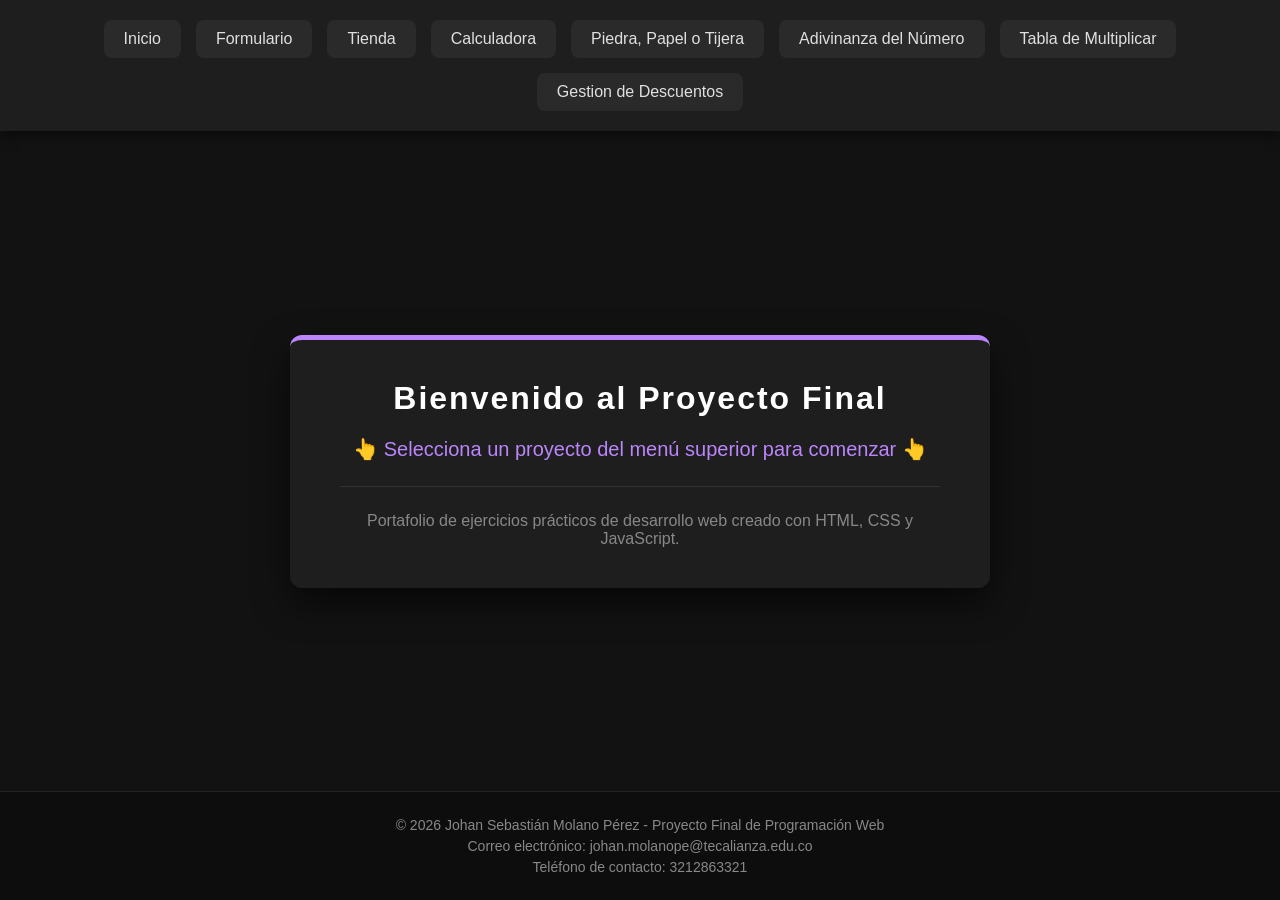
<file: Index.html>
<!DOCTYPE html>
<html>
<head>
    <meta charset="UTF-8">
    <meta name="viewport" content="width=device-width, initial-scale=1.0">
    <title>Inicio - Menú de Proyectos</title>
    <link rel="stylesheet" href="CSS/Index.css">
</head>
<body>
    <header>
        <nav class="nav-principal">
            <a href="Index.html">Inicio</a>
            <a href="Formulario.html">Formulario</a>
            <a href="Tienda-Productos.html">Tienda</a>
            <a href="Calculadora.html">Calculadora</a>
            <a href="Piedra-Papel-o-Tijera.html">Piedra, Papel o Tijera</a>
            <a href="Naleatorio.html">Adivinanza del Número</a>
            <a href="Tabla-de-Multiplicar.html">Tabla de Multiplicar</a>
            <a href="Gestion-de-Descuentos.html">Gestion de Descuentos</a>
        </nav>
    </header>
    
    <main class="contenedor-principal">
        <div class="tarjeta-bienvenida">
            <h1>Bienvenido al Proyecto Final</h1>
            <p class="instruccion">👆 Selecciona un proyecto del menú superior para comenzar 👆</p>
            <hr>
            <p class="detalle">Portafolio de ejercicios prácticos de desarrollo web creado con HTML, CSS y JavaScript.</p>
        </div>
    </main>
    
    <footer>
        <p>&copy; 2026 Johan Sebastián Molano Pérez - Proyecto Final de Programación Web</p>
        <p>Correo electrónico: johan.molanope@tecalianza.edu.co</p>
        <p>Teléfono de contacto: 3212863321</p>
    </footer>
</body>
</html>
</file>
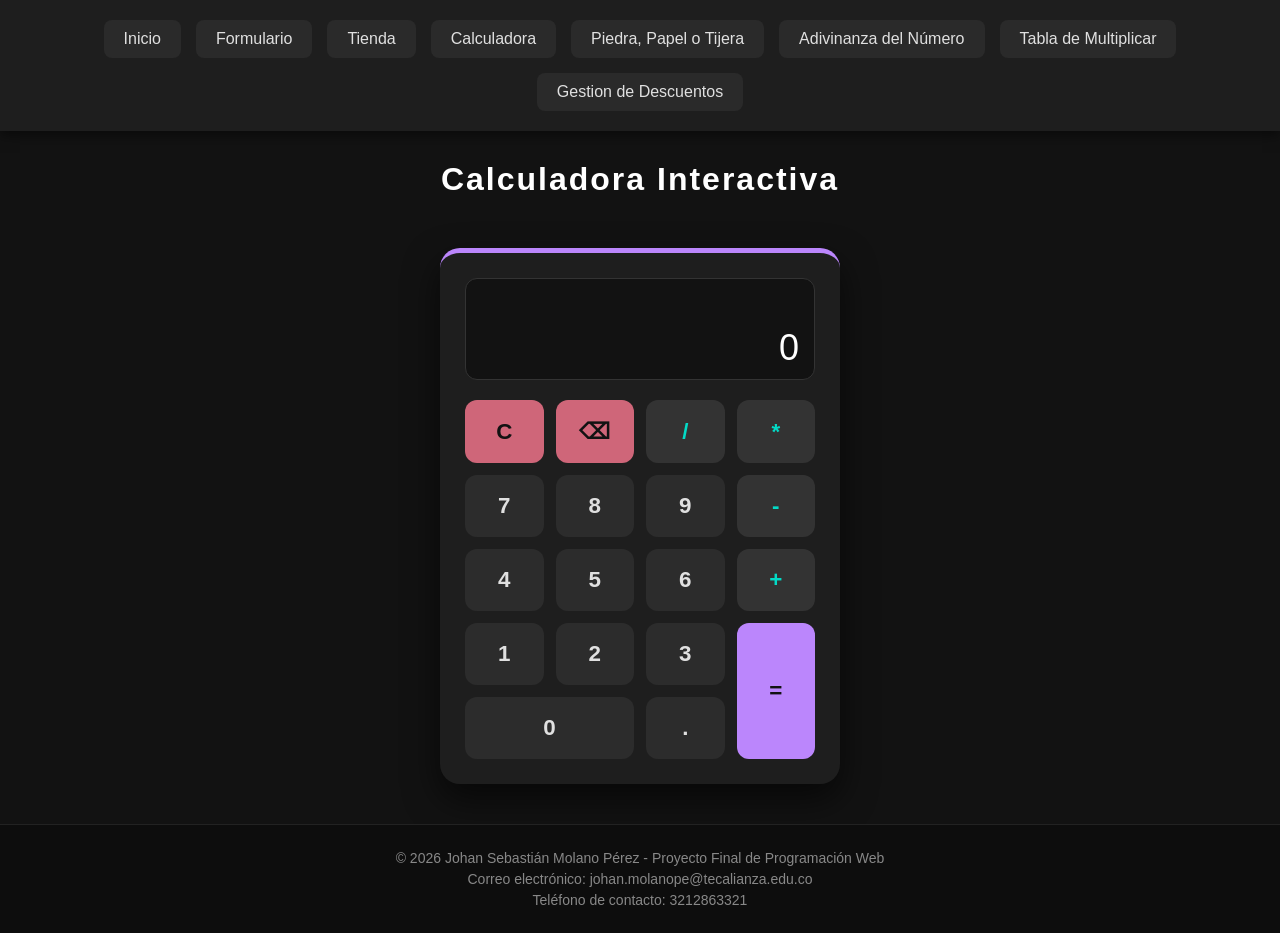
<file: Calculadora.html>
<!DOCTYPE html>
<html>
<head>
    <meta charset="UTF-8">
    <meta name="viewport" content="width=device-width, initial-scale=1.0">
    <title>Calculadora</title>
    <link rel="stylesheet" href="CSS/Calculadora.css">
    <script src="JS/Calculadora.js" defer></script>
</head>
<body>
    <header>
        <nav class="nav-principal">
            <a href="Index.html">Inicio</a>
            <a href="Formulario.html">Formulario</a>
            <a href="Tienda-Productos.html">Tienda</a>
            <a href="Calculadora.html">Calculadora</a>
            <a href="Piedra-Papel-o-Tijera.html">Piedra, Papel o Tijera</a>
            <a href="Naleatorio.html">Adivinanza del Número</a>
            <a href="Tabla-de-Multiplicar.html">Tabla de Multiplicar</a>
            <a href="Gestion-de-Descuentos.html">Gestion de Descuentos</a>
        </nav>
        <h1 class="titulo-pagina">Calculadora Interactiva</h1>
    </header>

    <main>
        <section class="calculadora">
            <div class="pantalla" id="pantalla"></div>
            <div class="botones">
                <button class="btn btn-limpiar" id="btnLimpiar">C</button>
                <button class="btn btn-borrar" id="btnBorrar">&#9003;</button>
                <button class="btn btn-operador btn-tecla">/</button>
                <button class="btn btn-operador btn-tecla">*</button>
                <button class="btn btn-tecla">7</button>
                <button class="btn btn-tecla">8</button>
                <button class="btn btn-tecla">9</button>
                <button class="btn btn-operador btn-tecla">-</button>
                <button class="btn btn-tecla">4</button>
                <button class="btn btn-tecla">5</button>
                <button class="btn btn-tecla">6</button>
                <button class="btn btn-operador btn-tecla">+</button>
                <button class="btn btn-tecla">1</button>
                <button class="btn btn-tecla">2</button>
                <button class="btn btn-tecla">3</button>
                <button class="btn btn-igual" id="btnIgual">=</button>
                <button class="btn btn-tecla btn-cero">0</button>
                <button class="btn btn-tecla">.</button>
            </div>
        </section>
    </main>

    <footer>
        <p>&copy; 2026 Johan Sebastián Molano Pérez - Proyecto Final de Programación Web</p>
        <p>Correo electrónico: johan.molanope@tecalianza.edu.co</p>
        <p>Teléfono de contacto: 3212863321</p>
    </footer>
</body>
</html>
</file>
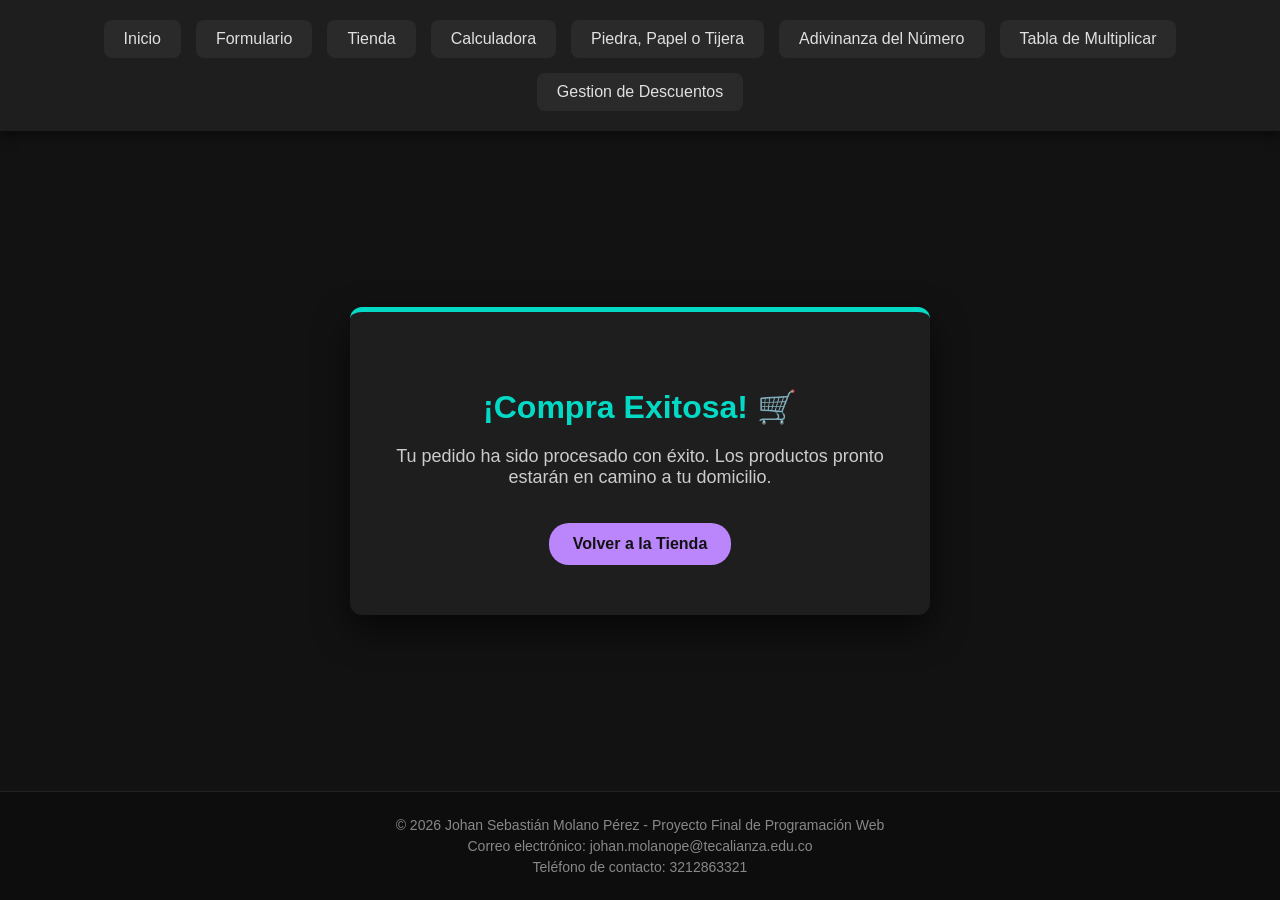
<file: Compra-Exito.html>
<!DOCTYPE html>
<html>
<head>
    <meta charset="UTF-8">
    <meta name="viewport" content="width=device-width, initial-scale=1.0">
    <title>¡Compra Exitosa!</title>
    <link rel="stylesheet" href="CSS/Tienda-Productos.css">
</head>
<body>
    <header>
        <nav class="nav-principal">
            <a href="Index.html">Inicio</a>
            <a href="Formulario.html">Formulario</a>
            <a href="Tienda-Productos.html">Tienda</a>
            <a href="Calculadora.html">Calculadora</a>
            <a href="Piedra-Papel-o-Tijera.html">Piedra, Papel o Tijera</a>
            <a href="Naleatorio.html">Adivinanza del Número</a>
            <a href="Tabla-de-Multiplicar.html">Tabla de Multiplicar</a>
            <a href="Gestion-de-Descuentos.html">Gestion de Descuentos</a>
        </nav>
    </header>

    <main class="contenedor-exito">
        <section class="tarjeta-exito">
            <h1 class="titulo-exito">¡Compra Exitosa! 🛒</h1>
            <p class="texto-exito">Tu pedido ha sido procesado con éxito. Los productos pronto estarán en camino a tu domicilio.</p>
            
            <a href="Tienda-Productos.html" class="btn-volver">Volver a la Tienda</a>
        </section>
    </main>

    <footer>
        <p>&copy; 2026 Johan Sebastián Molano Pérez - Proyecto Final de Programación Web</p>
        <p>Correo electrónico: johan.molanope@tecalianza.edu.co</p>
        <p>Teléfono de contacto: 3212863321</p>
    </footer>
</body>
</html>
</file>
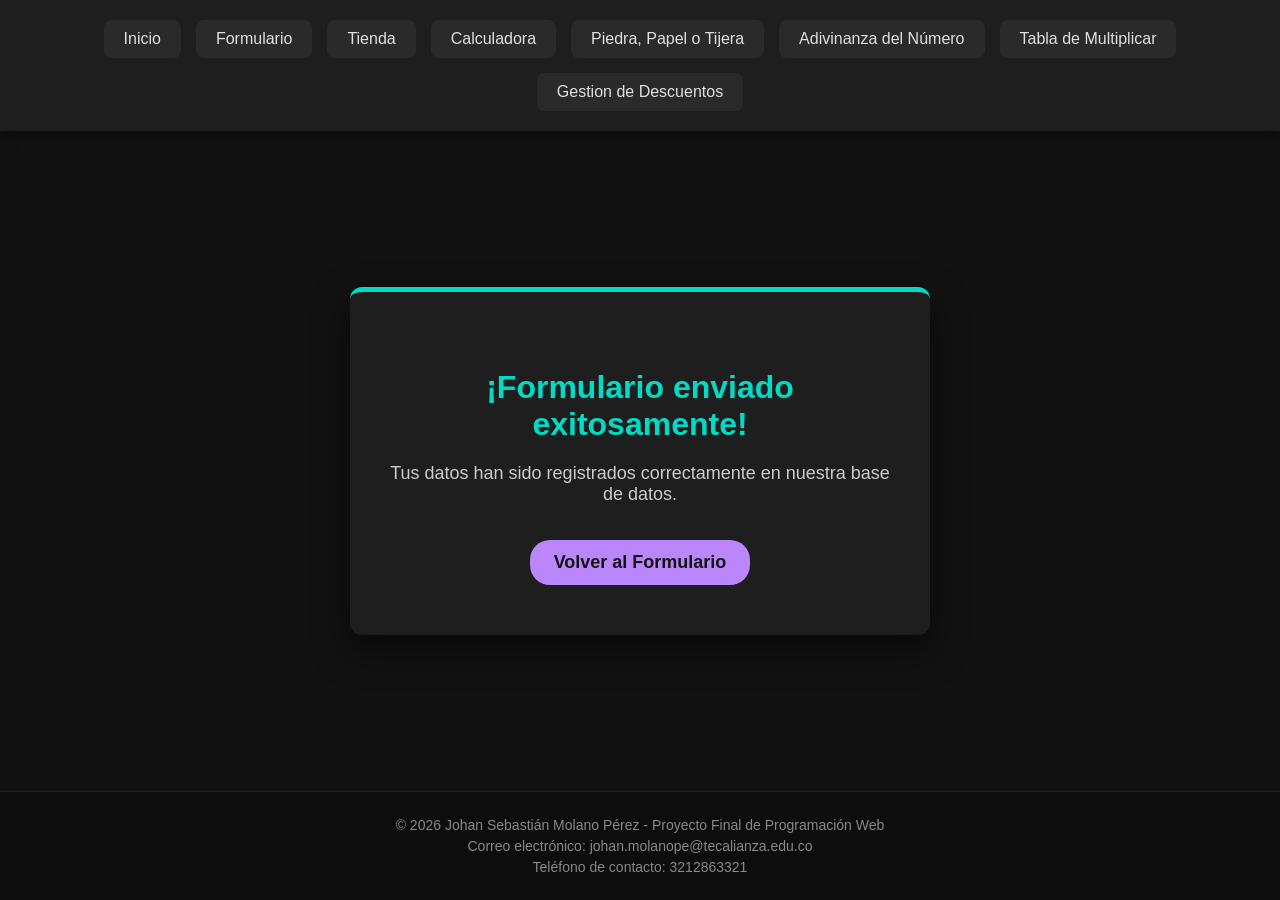
<file: Exito.html>
<!DOCTYPE html>
<html>
<head>
    <meta charset="UTF-8">
    <meta name="viewport" content="width=device-width, initial-scale=1.0">
    <title>¡Envío Exitoso!</title>
    <link rel="stylesheet" href="CSS/Formulario.css">
</head>
<body>
<header>
        <nav class="nav-principal">
            <a href="Index.html">Inicio</a>
            <a href="Formulario.html">Formulario</a>
            <a href="Tienda-Productos.html">Tienda</a>
            <a href="Calculadora.html">Calculadora</a>
            <a href="papelpiedratijera.html">Piedra, Papel o Tijera</a>
            <a href="Naleatorio.html">Adivinanza del Número</a>
            <a href="Tabla-de-mutiplicar.html">Tabla de Multiplicar</a>
            <a href="Gestion-de-Descuentos.html">Gestion de Descuentos</a>
        </nav>
    </header>

    <main class="contenedor-exito">
        <section class="mensaje-exito">
            <h1 class="titulo-exito">¡Formulario enviado exitosamente!</h1>
            <p class="texto-exito">Tus datos han sido registrados correctamente en nuestra base de datos.</p>
            <a href="Formulario.html" class="btn-volver">Volver al Formulario</a>
        </section>
    </main>

    <footer>
        <p>&copy; 2026 Johan Sebastián Molano Pérez - Proyecto Final de Programación Web</p>
        <p>Correo electrónico: johan.molanope@tecalianza.edu.co</p>
        <p>Teléfono de contacto: 3212863321</p>
    </footer>
</body>
</html>
</file>
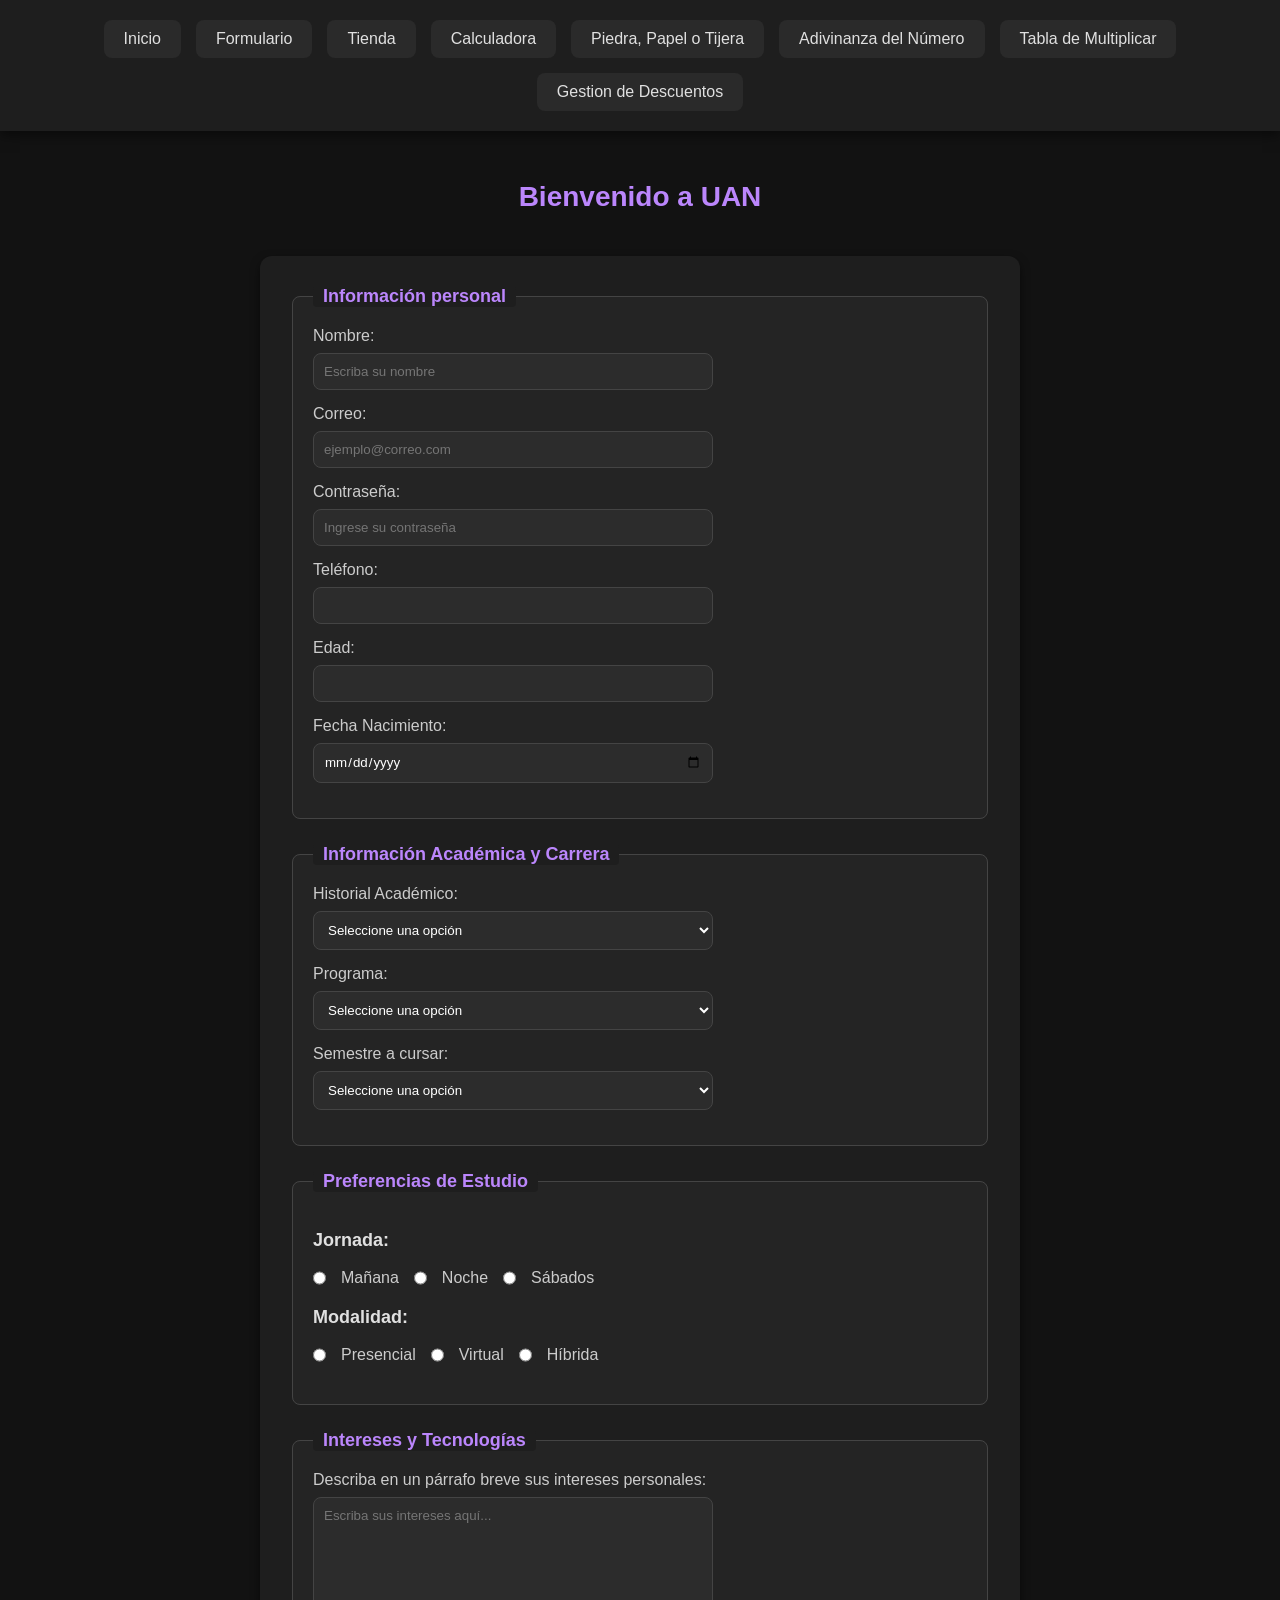
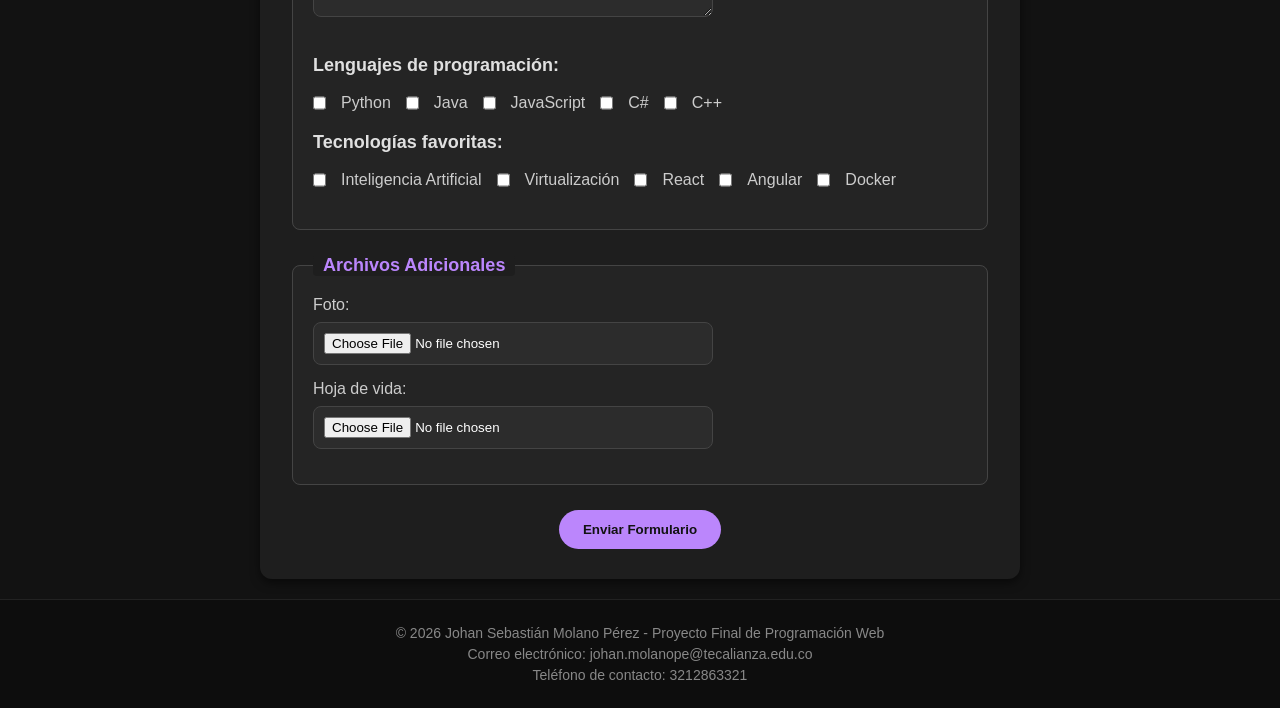
<file: Formulario.html>
<!DOCTYPE html>
<html>
<head>
    <meta charset="UTF-8">
    <meta name="viewport" content="width=device-width, initial-scale=1.0">
    <title>Formulario</title>
    <link rel="stylesheet" href="CSS/Formulario.css">
</head>
<body>
    <header>
        <nav class="nav-principal">
            <a href="Index.html">Inicio</a>
            <a href="Formulario.html">Formulario</a>
            <a href="Tienda-Productos.html">Tienda</a>
            <a href="Calculadora.html">Calculadora</a>
            <a href="Piedra-Papel-o-Tijera.html">Piedra, Papel o Tijera</a>
            <a href="Naleatorio.html">Adivinanza del Número</a>
            <a href="Tabla-de-Multiplicar.html">Tabla de Multiplicar</a>
            <a href="Gestion-de-Descuentos.html">Gestion de Descuentos</a>
        </nav>
    </header>
    <main>
        <h2 class="titulo-limpio">Bienvenido a UAN</h2>
        <form action="Exito.html">
            <fieldset>
                <legend>Información personal</legend>
                
                <label for="nombre">Nombre:</label>
                <input type="text" id="nombre" placeholder="Escriba su nombre" minlength="3" maxlength="50" required>

                <label for="correo">Correo:</label>
                <input type="email" id="correo" placeholder="ejemplo@correo.com">

                <label for="contraseña">Contraseña:</label>
                <input type="password" id="contraseña" placeholder="Ingrese su contraseña">

                <label for="telefono">Teléfono:</label>
                <input type="tel" id="telefono" required>

                <label for="edad">Edad:</label>
                <input type="number" id="edad" min="18" max="60" required>
                
                <label for="fechaNacimiento">Fecha Nacimiento:</label>
                <input type="date" id="fechaNacimiento">
            </fieldset>

            <fieldset>
                <legend>Información Académica y Carrera</legend>

                <label for="academico">Historial Académico:</label>
                <select id="academico" name="academico" required>
                    <option value="">Seleccione una opción</option>
                    <option value="Nada">No hizo colegiatura</option>
                    <option value="Mitad">Hizo la mitad de la colegiatura</option>
                    <option value="Completo">Completó toda la colegiatura hasta 11 de bachillerato</option>
                </select>

                <label for="programa">Programa:</label>
                <select id="programa" name="programa" required>
                    <option value="">Seleccione una opción</option>
                    <option value="Codificación">Codificación de Software</option>
                    <option value="Datos">Procesamiento de Datos</option>
                    <option value="Cocina">Chef de Cocina</option>
                    <option value="Farmaceutico">Farmacéutico de droguería</option>
                </select>

                <label for="Semestre">Semestre a cursar:</label>
                <select id="Semestre" name="semestre" required>
                    <option value="">Seleccione una opción</option>
                    <option value="Semestre 1">2027-1</option>
                    <option value="Semestre 2">2027-2</option>
                    <option value="Semestre 3">2027-3</option>
                </select>
            </fieldset>

            <fieldset>
                <legend>Preferencias de Estudio</legend>
                
                <p><strong>Jornada:</strong></p>
                <div class="grupo-opciones">
                    <input type="radio" id="mañana" name="jornada" value="mañana">
                    <label for="mañana">Mañana</label>
            
                    <input type="radio" id="noche" name="jornada" value="noche">
                    <label for="noche">Noche</label>
            
                    <input type="radio" id="sabados" name="jornada" value="sabados">
                    <label for="sabados">Sábados</label>
                </div>
                
                <p><strong>Modalidad:</strong></p>
                <div class="grupo-opciones">
                    <input type="radio" id="presencial" name="modalidad" value="presencial">
                    <label for="presencial">Presencial</label>
            
                    <input type="radio" id="virtual" name="modalidad" value="virtual">
                    <label for="virtual">Virtual</label>
            
                    <input type="radio" id="hibrida" name="modalidad" value="hibrida">
                    <label for="hibrida">Híbrida</label>
                </div>
            </fieldset>

            <fieldset>
                <legend>Intereses y Tecnologías</legend>
                
                <label for="intereses">Describa en un párrafo breve sus intereses personales:</label>
                <textarea id="intereses" name="intereses" rows="5" placeholder="Escriba sus intereses aquí..." required></textarea>

                <p><strong>Lenguajes de programación:</strong></p>
                <div class="grupo-opciones">
                    <input type="checkbox" id="python" name="lenguajes" value="python">
                    <label for="python">Python</label>

                    <input type="checkbox" id="java" name="lenguajes" value="java">
                    <label for="java">Java</label>

                    <input type="checkbox" id="javascript" name="lenguajes" value="javascript">
                    <label for="javascript">JavaScript</label>

                    <input type="checkbox" id="csharp" name="lenguajes" value="csharp">
                    <label for="csharp">C#</label>
                    
                    <input type="checkbox" id="cpp" name="lenguajes" value="cpp">
                    <label for="cpp">C++</label>
                </div>

                <p><strong>Tecnologías favoritas:</strong></p>
                <div class="grupo-opciones">
                    <input type="checkbox" id="ai" name="tecnologias" value="ai">
                    <label for="ai">Inteligencia Artificial</label>

                    <input type="checkbox" id="virtualization" name="tecnologias" value="virtualization">
                    <label for="virtualization">Virtualización</label>

                    <input type="checkbox" id="react" name="tecnologias" value="react">
                    <label for="react">React</label>

                    <input type="checkbox" id="angular" name="tecnologias" value="angular">
                    <label for="angular">Angular</label>

                    <input type="checkbox" id="docker" name="tecnologias" value="docker">
                    <label for="docker">Docker</label>
                </div>
            </fieldset>

            <fieldset>
                <legend>Archivos Adicionales</legend>
                
                <label for="photo">Foto:</label>
                <input type="file" id="photo" name="photo" accept="image/*">
                
                <label for="cv">Hoja de vida:</label>
                <input type="file" id="cv" name="cv" accept=".pdf,.doc,.docx">
            </fieldset>

            <button type="submit">Enviar Formulario</button>
        </form>
    </main>
    <footer>
        <p>&copy; 2026 Johan Sebastián Molano Pérez - Proyecto Final de Programación Web</p>
        <p>Correo electrónico: johan.molanope@tecalianza.edu.co</p>
        <p>Teléfono de contacto: 3212863321</p>
    </footer>
</body>
</html>
</file>
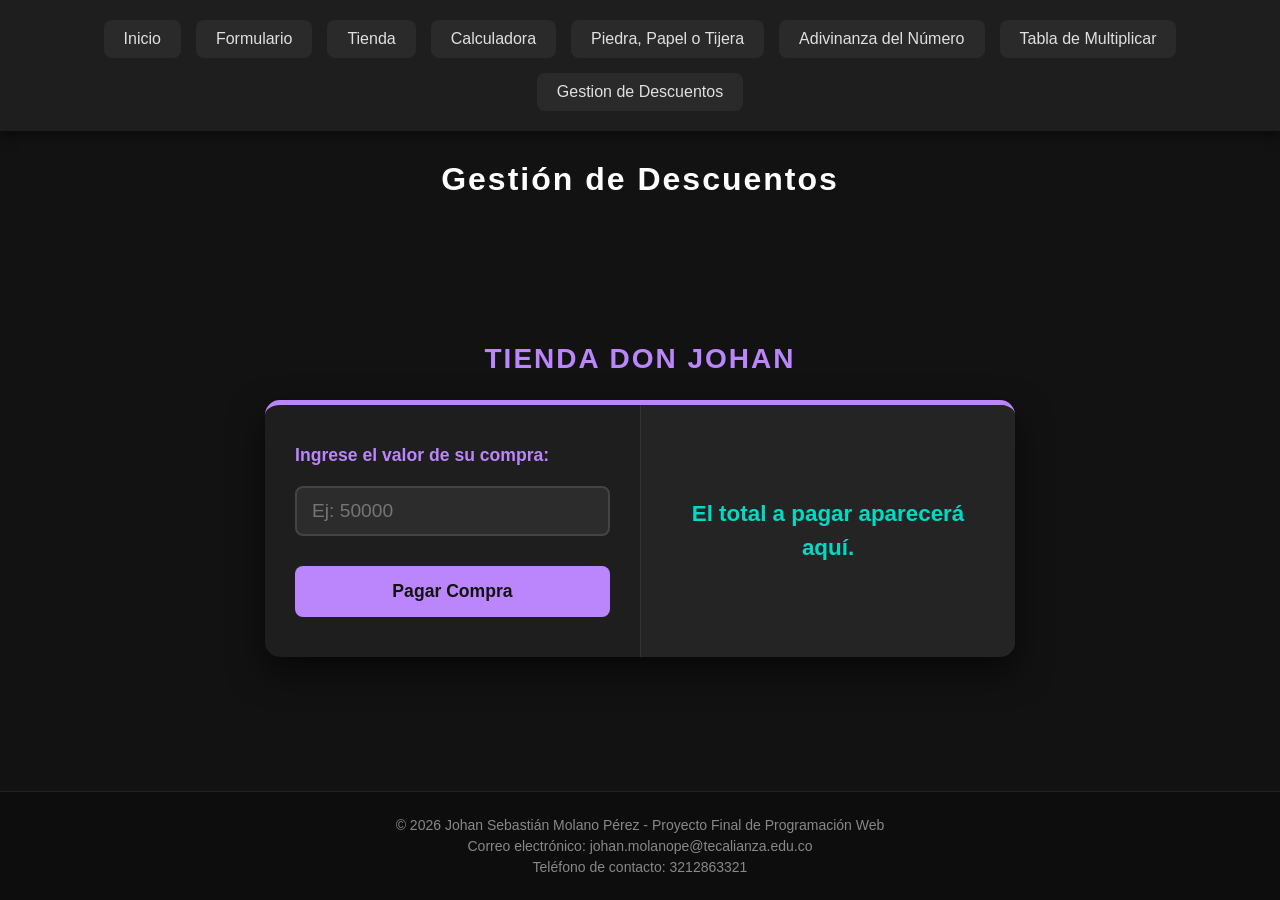
<file: Gestion-de-Descuentos.html>
<!DOCTYPE html>
<html>
<head>
    <meta charset="UTF-8">
    <meta name="viewport" content="width=device-width, initial-scale=1.0">
    <title>Tienda Don Johan</title>
    <link rel="stylesheet" href="CSS/Gestion-de-Descuentos.css">
    <script src="JS/Gestion-de-Descuentos.js" defer></script>
</head>
<body>
    <header>
        <nav class="nav-principal">
            <a href="Index.html">Inicio</a>
            <a href="Formulario.html">Formulario</a>
            <a href="Tienda-Productos.html">Tienda</a>
            <a href="Calculadora.html">Calculadora</a>
            <a href="Piedra-Papel-o-Tijera.html">Piedra, Papel o Tijera</a>
            <a href="Naleatorio.html">Adivinanza del Número</a>
            <a href="Tabla-de-Multiplicar.html">Tabla de Multiplicar</a>
            <a href="Gestion-de-Descuentos.html">Gestion de Descuentos</a>
        </nav>
        <h1 class="titulo-pagina">Gestión de Descuentos</h1>
    </header>

    <main>
        <section class="tienda">
            <h2 class="subtitulo-tienda">Tienda Don Johan</h2>
            <section class="tienda2">
                <div class="formulario">
                    <label for="valor">Ingrese el valor de su compra:</label>
                    <input type="number" id="valor" placeholder="Ej: 50000" required>
                    <button id="compra">Pagar Compra</button>
                </div>
                <div class="resultado">
                    <p id="valor-a-pagar" class="compra-final">El total a pagar aparecerá aquí.</p>
                </div>
            </section>
        </section>
    </main>

    <footer>
        <p>&copy; 2026 Johan Sebastián Molano Pérez - Proyecto Final de Programación Web</p>
        <p>Correo electrónico: johan.molanope@tecalianza.edu.co</p>
        <p>Teléfono de contacto: 3212863321</p>
    </footer>
</body>
</html>
</file>
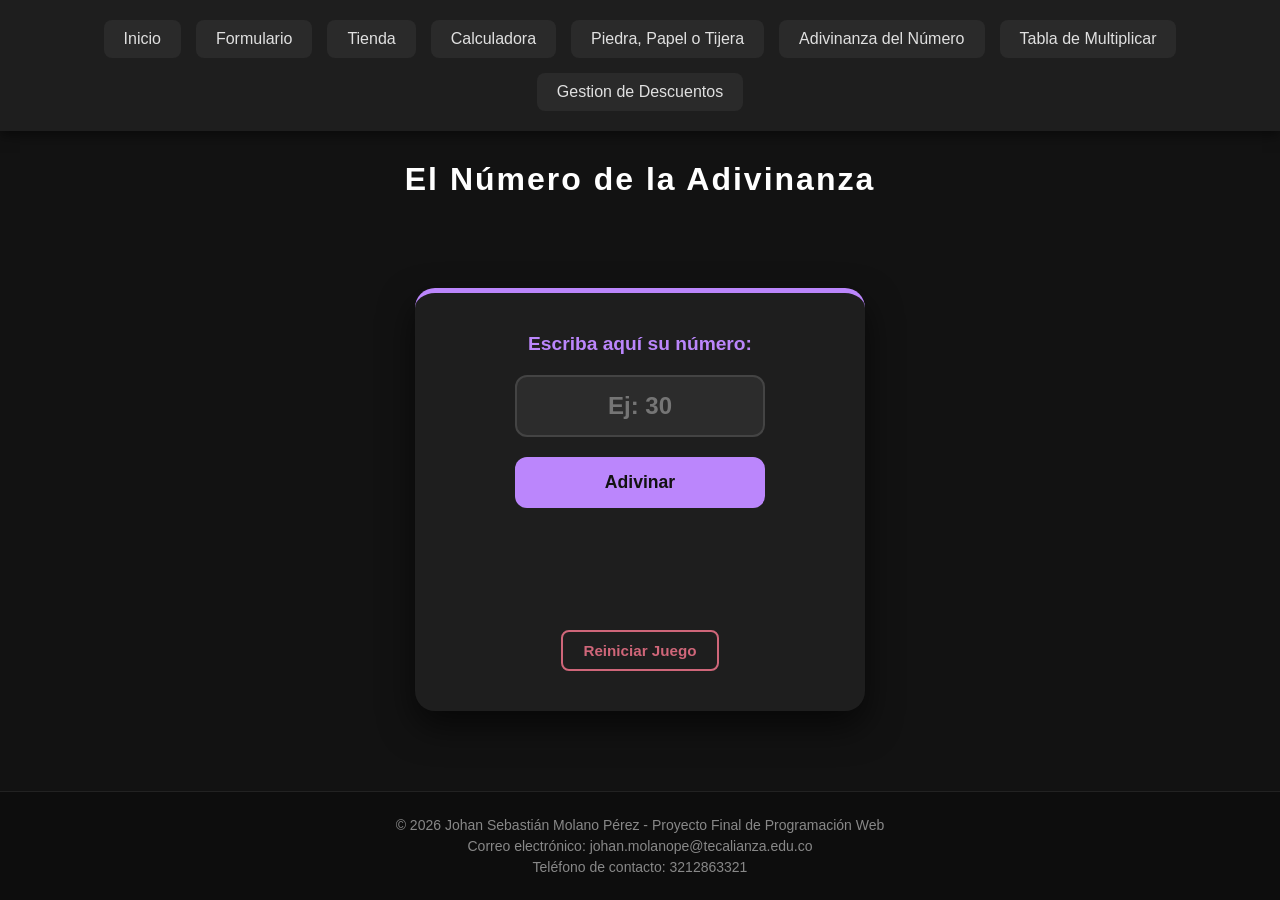
<file: Naleatorio.html>
<!DOCTYPE html>
<html>
<head>
    <meta charset="UTF-8">
    <meta name="viewport" content="width=device-width, initial-scale=1.0">
    <title>El número de la adivinanza</title>
    <link rel="stylesheet" href="CSS/Naleatorio.css">
    <script src="JS/Naleatorio.js" defer></script>
</head>
<body>
    <header>
        <nav class="nav-principal">
            <a href="Index.html">Inicio</a>
            <a href="Formulario.html">Formulario</a>
            <a href="Tienda-Productos.html">Tienda</a>
            <a href="Calculadora.html">Calculadora</a>
            <a href="Piedra-Papel-o-Tijera.html">Piedra, Papel o Tijera</a>
            <a href="Naleatorio.html">Adivinanza del Número</a>
            <a href="Tabla-de-Multiplicar.html">Tabla de Multiplicar</a>
            <a href="Gestion-de-Descuentos.html">Gestion de Descuentos</a>
        </nav>
        <h1 class="titulo-pagina">El Número de la Adivinanza</h1>
    </header>

    <main>
        <section class="diseño1">
            <section class="diseño2">
                <label for="numeroIngreso" class="instruccion">Escriba aquí su número:</label>
                <input type="number" id="numeroIngreso" placeholder="Ej: 30" class="number" required>
                
                <button id="btnAdivinar" class="btnAdivinar">Adivinar</button>
                
                <p id="resultado" class="resultado"></p>
                <p id="intentos" class="intentos"></p>
                
                <button id="reset" class="reset">Reiniciar Juego</button>
            </section>
        </section>
    </main>

    <footer>
        <p>&copy; 2026 Johan Sebastián Molano Pérez - Proyecto Final de Programación Web</p>
        <p>Correo electrónico: johan.molanope@tecalianza.edu.co</p>
        <p>Teléfono de contacto: 3212863321</p>
    </footer>
</body>
</html>
</file>
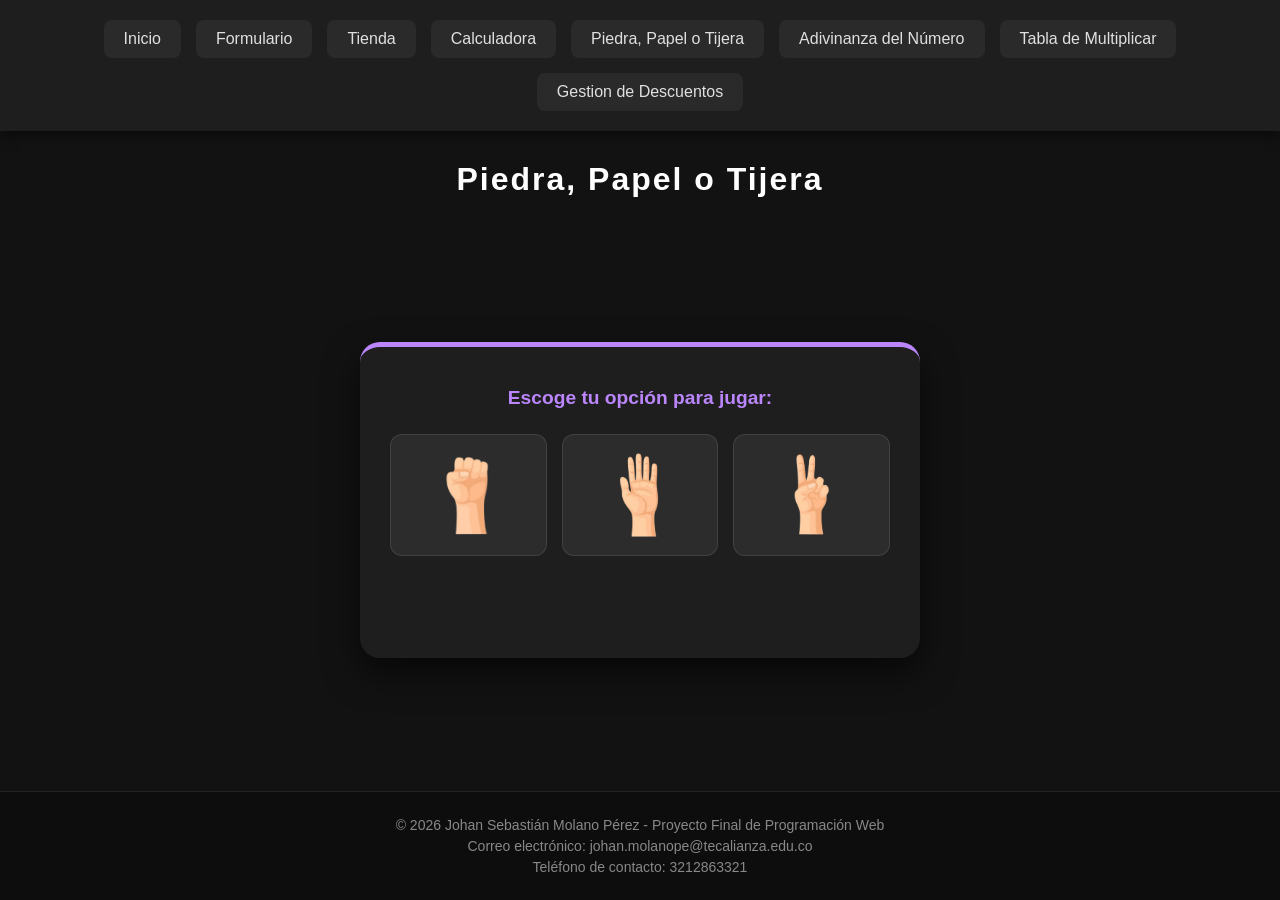
<file: Piedra-Papel-o-Tijera.html>
<!DOCTYPE html>
<html>
<head>
    <meta charset="UTF-8">
    <meta name="viewport" content="width=device-width, initial-scale=1.0">
    <title>Piedra, Papel o Tijera</title>
    <link rel="stylesheet" href="CSS/Piedra-Papel-o-Tijera.css">
    <script src="JS/Piedra-Papel-o-Tijera.js" defer></script>
</head>
<body>
    <header>
        <nav class="nav-principal">
            <a href="Index.html">Inicio</a>
            <a href="Formulario.html">Formulario</a>
            <a href="Tienda-Productos.html">Tienda</a>
            <a href="Calculadora.html">Calculadora</a>
            <a href="Piedra-Papel-o-Tijera.html">Piedra, Papel o Tijera</a>
            <a href="Naleatorio.html">Adivinanza del Número</a>
            <a href="Tabla-de-Multiplicar.html">Tabla de Multiplicar</a>
            <a href="Gestion-de-Descuentos.html">Gestion de Descuentos</a>
        </nav>
        <h1 class="titulo-pagina">Piedra, Papel o Tijera</h1>
    </header>

    <main>
        <section class="tarjeta-juego">
            <p class="instruccion">Escoge tu opción para jugar:</p>
            <div class="contenedor-botones">
                <button id="btnPiedra" class="btn"><img src="IMG/piedra.png" alt="Piedra"></button>
                <button id="btnPapel" class="btn"><img src="IMG/papel.png" alt="Papel"></button>
                <button id="btnTijera" class="btn"><img src="IMG/tijera.png" alt="Tijera"></button>
            </div>
            <p id="resultado" class="resultado"></p>
        </section>
    </main>

    <footer>
        <p>&copy; 2026 Johan Sebastián Molano Pérez - Proyecto Final de Programación Web</p>
        <p>Correo electrónico: johan.molanope@tecalianza.edu.co</p>
        <p>Teléfono de contacto: 3212863321</p>
    </footer>
</body>
</html>
</file>
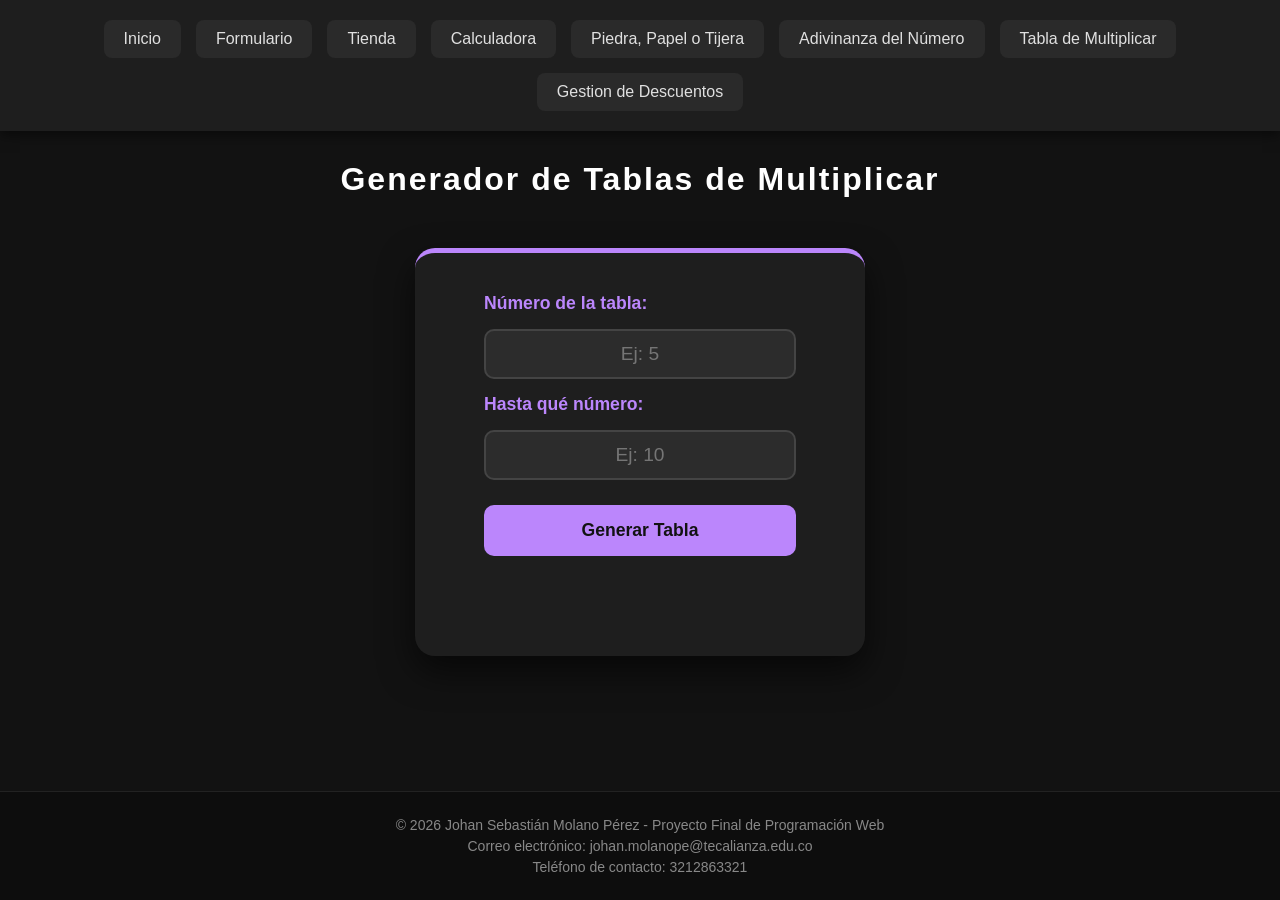
<file: Tabla-de-Multiplicar.html>
<!DOCTYPE html>
<html>
<head>
    <meta charset="UTF-8">
    <meta name="viewport" content="width=device-width, initial-scale=1.0">
    <title>Tabla de multiplicar</title>
    <link rel="stylesheet" href="CSS/Tabla-de-Multiplicar.css">
    <script src="JS/Tabla-de-Multiplicar.js" defer></script>
</head>
<body>
    <header>
        <nav class="nav-principal">
            <a href="Index.html">Inicio</a>
            <a href="Formulario.html">Formulario</a>
            <a href="Tienda-Productos.html">Tienda</a>
            <a href="Calculadora.html">Calculadora</a>
            <a href="Piedra-Papel-o-Tijera.html">Piedra, Papel o Tijera</a>
            <a href="Naleatorio.html">Adivinanza del Número</a>
            <a href="Tabla-de-Multiplicar.html">Tabla de Multiplicar</a>
            <a href="Gestion-de-Descuentos.html">Gestion de Descuentos</a>
        </nav>
        <h1 class="titulo-pagina">Generador de Tablas de Multiplicar</h1>
    </header>
    
    <main>
        <section class="decoracion">
            <label for="numero">Número de la tabla:</label>
            <input type="number" id="numero" placeholder="Ej: 5">

            <label for="limite">Hasta qué número:</label>
            <input type="number" id="limite" placeholder="Ej: 10">

            <button id="btnGenerar">Generar Tabla</button>

            <p id="mensaje"></p>
            <ul id="resultado"></ul>
        </section>
    </main>

    <footer>
        <p>&copy; 2026 Johan Sebastián Molano Pérez - Proyecto Final de Programación Web</p>
        <p>Correo electrónico: johan.molanope@tecalianza.edu.co</p>
        <p>Teléfono de contacto: 3212863321</p>
    </footer>
</body>
</html>
</file>
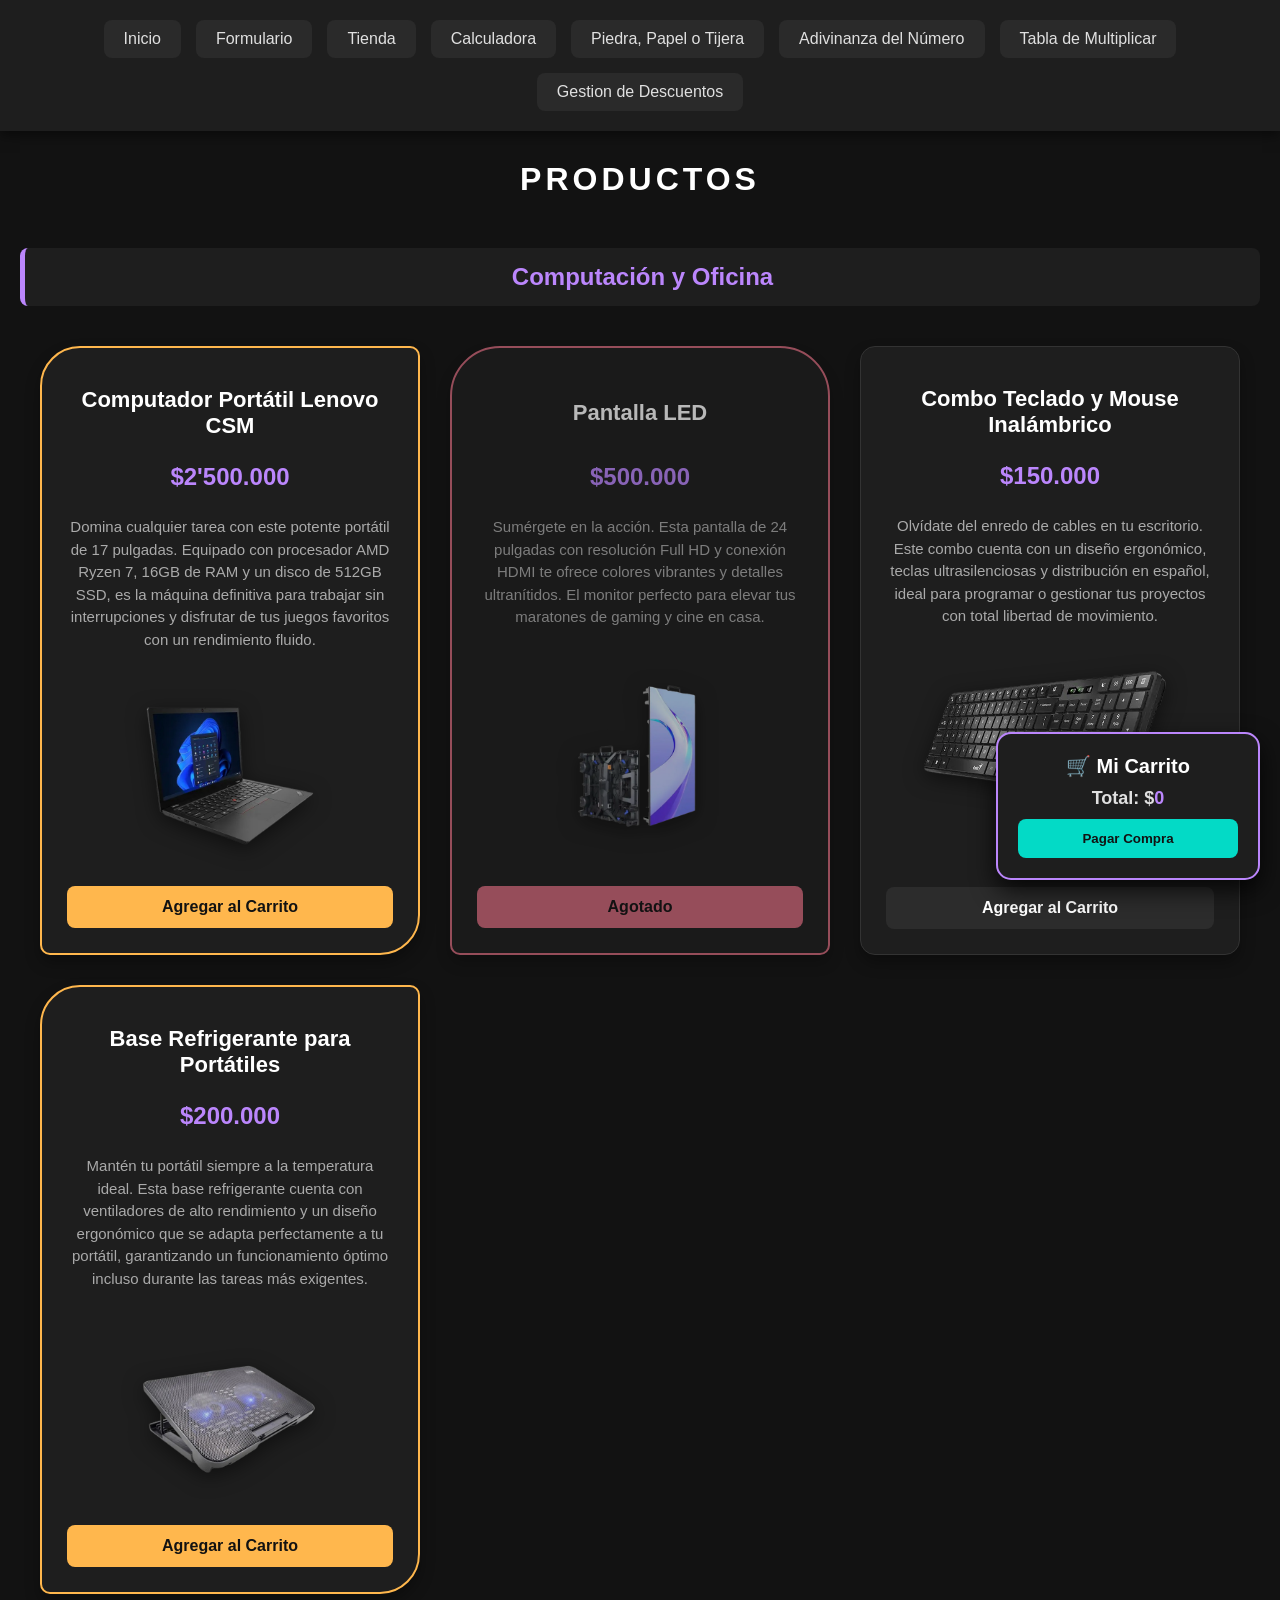
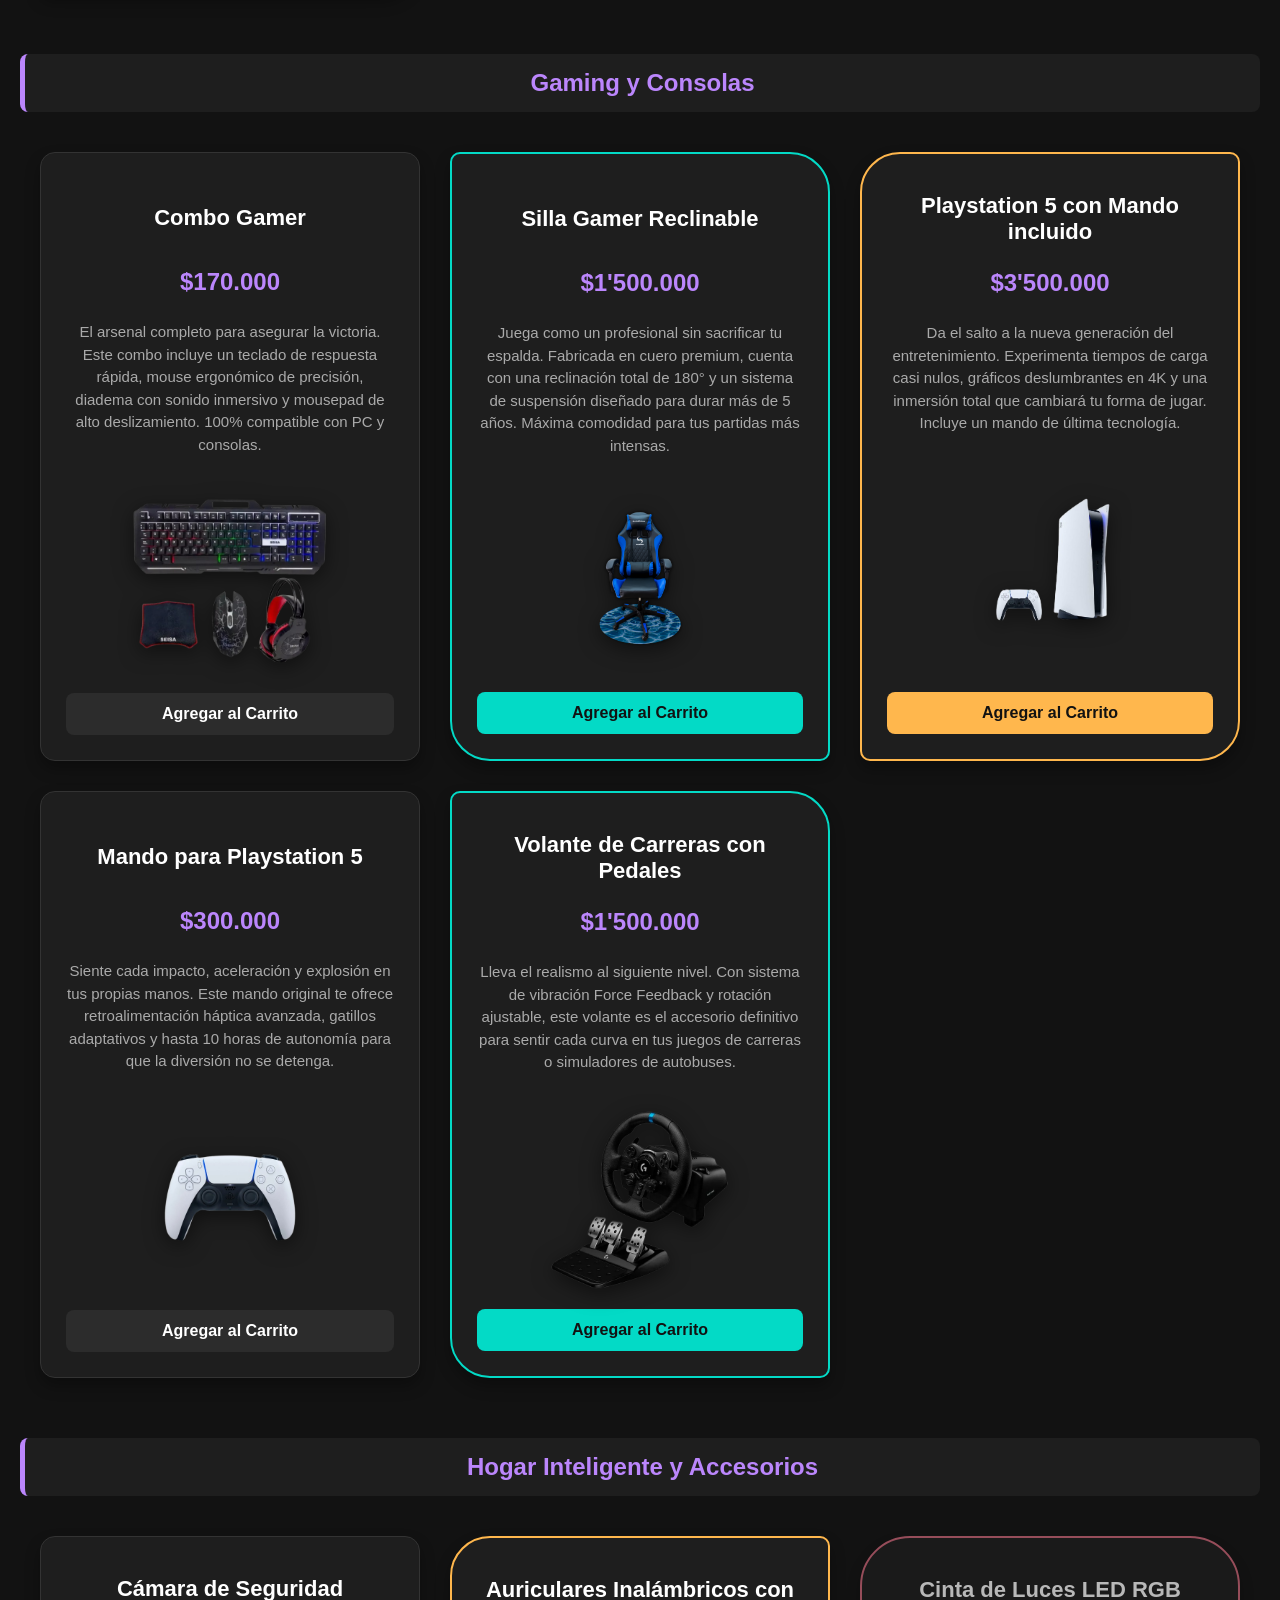
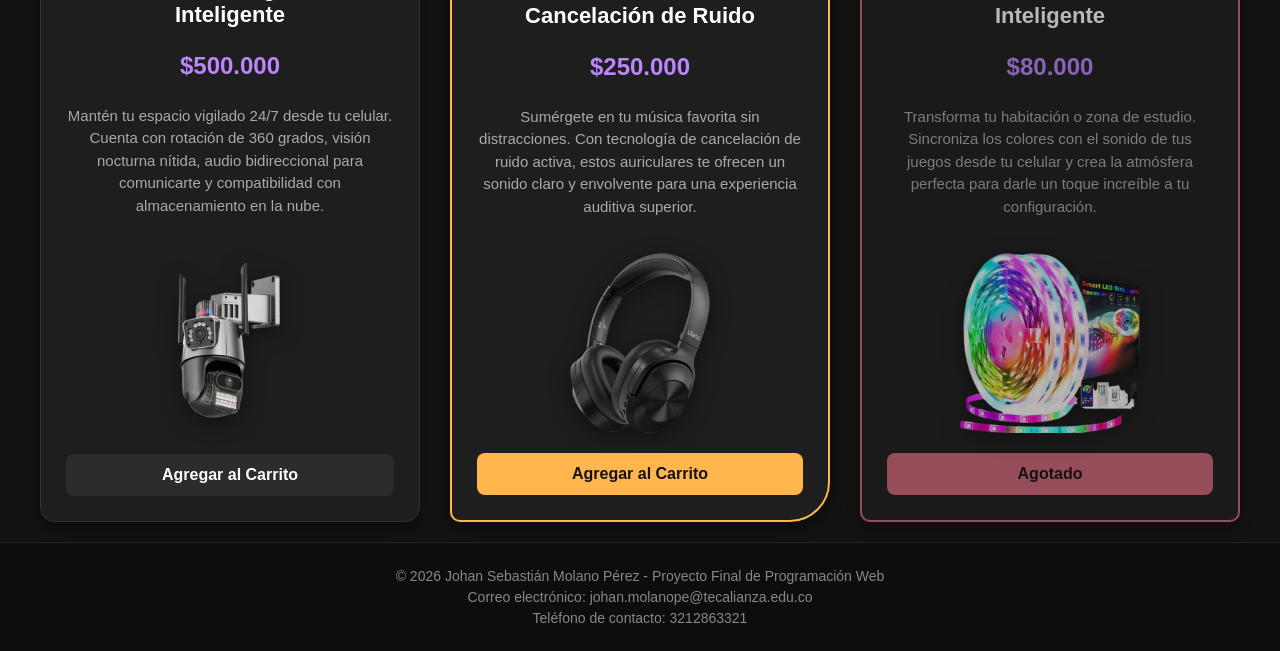
<file: Tienda-Productos.html>
<!DOCTYPE html>
<html>
<head>
    <meta charset="UTF-8">
    <meta name="viewport" content="width=device-width, initial-scale=1.0">
    <title>Tienda de Productos</title>
    <link rel="stylesheet" href="CSS/Tienda-Productos.css">
    <script src="JS/Tienda-Productos.js" defer></script>
</head>
<body>
    <header>
        <nav class="nav-principal">
            <a href="Index.html">Inicio</a>
            <a href="Formulario.html">Formulario</a>
            <a href="Tienda-Productos.html">Tienda</a>
            <a href="Calculadora.html">Calculadora</a>
            <a href="Piedra-Papel-o-Tijera.html">Piedra, Papel o Tijera</a>
            <a href="Naleatorio.html">Adivinanza del Número</a>
            <a href="Tabla-de-Multiplicar.html">Tabla de Multiplicar</a>
            <a href="Gestion-de-Descuentos.html">Gestion de Descuentos</a>
        </nav>
        <h1 class="titulo-tienda">PRODUCTOS</h1>
    </header>

    <main>
        <h2 class="subtitulo">Computación y Oficina</h2>
        <section class="seccion-productos">
            <section class="tarjeta destacados">
                <h3 class="nombre-producto">Computador Portátil Lenovo CSM</h3>
                <p class="precio-producto">$2'500.000</p>
                <p class="descripcion">Domina cualquier tarea con este potente portátil de 17 pulgadas. Equipado con procesador AMD Ryzen 7, 16GB de RAM y un disco de 512GB SSD, es la máquina definitiva para trabajar sin interrupciones y disfrutar de tus juegos favoritos con un rendimiento fluido.</p>
                <img src="IMG/portatil.png" alt="Portatil">
                <button class="btn btn-naranja">Agregar al Carrito</button>
            </section>

            <section class="tarjeta agotados">
                <h3 class="nombre-producto">Pantalla LED</h3>
                <p class="precio-producto">$500.000</p>
                <p class="descripcion">Sumérgete en la acción. Esta pantalla de 24 pulgadas con resolución Full HD y conexión HDMI te ofrece colores vibrantes y detalles ultranítidos. El monitor perfecto para elevar tus maratones de gaming y cine en casa.</p>
                <img src="IMG/hfdh.png" alt="Pantalla LED">
                <button class="btn btn-rojo">Agotado</button>
            </section>

            <section class="tarjeta">
                <h3 class="nombre-producto">Combo Teclado y Mouse Inalámbrico</h3>
                <p class="precio-producto">$150.000</p>
                <p class="descripcion">Olvídate del enredo de cables en tu escritorio. Este combo cuenta con un diseño ergonómico, teclas ultrasilenciosas y distribución en español, ideal para programar o gestionar tus proyectos con total libertad de movimiento.</p>
                <img src="IMG/combo2.png" alt="Combo Teclado y Mouse">
                <button class="btn btn-negro">Agregar al Carrito</button>
            </section>

            <section class="tarjeta destacados">
                <h3 class="nombre-producto">Base Refrigerante para Portátiles</h3>
                <p class="precio-producto">$200.000</p>
                <p class="descripcion">Mantén tu portátil siempre a la temperatura ideal. Esta base refrigerante cuenta con ventiladores de alto rendimiento y un diseño ergonómico que se adapta perfectamente a tu portátil, garantizando un funcionamiento óptimo incluso durante las tareas más exigentes.</p>
                <img src="IMG/refrigerante.png" alt="Base Refrigerante para Portátiles">
                <button class="btn btn-naranja">Agregar al Carrito</button>
            </section>
        </section>

        <h2 class="subtitulo">Gaming y Consolas</h2>
        <section class="seccion-productos">
            <section class="tarjeta">
                <h3 class="nombre-producto">Combo Gamer</h3>
                <p class="precio-producto">$170.000</p>
                <p class="descripcion">El arsenal completo para asegurar la victoria. Este combo incluye un teclado de respuesta rápida, mouse ergonómico de precisión, diadema con sonido inmersivo y mousepad de alto deslizamiento. 100% compatible con PC y consolas.</p>
                <img src="IMG/combo.png" alt="Combo Gamer">
                <button class="btn btn-negro">Agregar al Carrito</button>
            </section>

            <section class="tarjeta descuentos">
                <h3 class="nombre-producto">Silla Gamer Reclinable</h3>
                <p class="precio-producto">$1'500.000</p>
                <p class="descripcion">Juega como un profesional sin sacrificar tu espalda. Fabricada en cuero premium, cuenta con una reclinación total de 180° y un sistema de suspensión diseñado para durar más de 5 años. Máxima comodidad para tus partidas más intensas.</p>
                <img src="IMG/sillagamer.png" alt="Silla Gamer">
                <button class="btn btn-verde">Agregar al Carrito</button>
            </section>

            <section class="tarjeta destacados">
                <h3 class="nombre-producto">Playstation 5 con Mando incluido</h3>
                <p class="precio-producto">$3'500.000</p>
                <p class="descripcion">Da el salto a la nueva generación del entretenimiento. Experimenta tiempos de carga casi nulos, gráficos deslumbrantes en 4K y una inmersión total que cambiará tu forma de jugar. Incluye un mando de última tecnología.</p>
                <img src="IMG/consola.png" alt="Consola Playstation 5">
                <button class="btn btn-naranja">Agregar al Carrito</button>
            </section>

            <section class="tarjeta">
                <h3 class="nombre-producto">Mando para Playstation 5</h3>
                <p class="precio-producto">$300.000</p>
                <p class="descripcion">Siente cada impacto, aceleración y explosión en tus propias manos. Este mando original te ofrece retroalimentación háptica avanzada, gatillos adaptativos y hasta 10 horas de autonomía para que la diversión no se detenga.</p>
                <img src="IMG/mando.png" alt="Mando para Playstation 5">
                <button class="btn btn-negro">Agregar al Carrito</button> 
            </section>

            <section class="tarjeta descuentos">
                <h3 class="nombre-producto">Volante de Carreras con Pedales</h3>
                <p class="precio-producto">$1'500.000</p>
                <p class="descripcion">Lleva el realismo al siguiente nivel. Con sistema de vibración Force Feedback y rotación ajustable, este volante es el accesorio definitivo para sentir cada curva en tus juegos de carreras o simuladores de autobuses.</p>
                <img src="IMG/volante.png" alt="Volante de Carreras con Pedales">
                <button class="btn btn-verde">Agregar al Carrito</button>
            </section>
        </section>

        <h2 class="subtitulo">Hogar Inteligente y Accesorios</h2>
        <section class="seccion-productos">
            <section class="tarjeta">
                <h3 class="nombre-producto">Cámara de Seguridad Inteligente</h3>
                <p class="precio-producto">$500.000</p>
                <p class="descripcion">Mantén tu espacio vigilado 24/7 desde tu celular. Cuenta con rotación de 360 grados, visión nocturna nítida, audio bidireccional para comunicarte y compatibilidad con almacenamiento en la nube.</p>
                <img src="IMG/camara.png" alt="Cámara de Seguridad Inteligente">
                <button class="btn btn-negro">Agregar al Carrito</button>
            </section>

            <section class="tarjeta destacados">
                <h3 class="nombre-producto">Auriculares Inalámbricos con Cancelación de Ruido</h3>
                <p class="precio-producto">$250.000</p>
                <p class="descripcion">Sumérgete en tu música favorita sin distracciones. Con tecnología de cancelación de ruido activa, estos auriculares te ofrecen un sonido claro y envolvente para una experiencia auditiva superior.</p>
                <img src="IMG/auriculares.png" alt="Auriculares Inalámbricos con Cancelación de Ruido">
                <button class="btn btn-naranja">Agregar al Carrito</button>
            </section>

            <section class="tarjeta agotados">
                <h3 class="nombre-producto">Cinta de Luces LED RGB Inteligente</h3>
                <p class="precio-producto">$80.000</p>
                <p class="descripcion">Transforma tu habitación o zona de estudio. Sincroniza los colores con el sonido de tus juegos desde tu celular y crea la atmósfera perfecta para darle un toque increíble a tu configuración.</p>
                <img src="IMG/cinta-luces.png" alt="Cinta de Luces LED RGB Inteligente">
                <button class="btn btn-rojo">Agotado</button>
            </section>
        </section>

        <div class="carrito-flotante">
            <h3>🛒 Mi Carrito</h3>
            <p>Total: $<span id="total-carrito">0</span></p>
            <p id="mensaje-descuento"></p>
            <button id="btn-pagar" class="btn-pagar">Pagar Compra</button>
        </div>
    </main>

    <footer>
        <p>&copy; 2026 Johan Sebastián Molano Pérez - Proyecto Final de Programación Web</p>
        <p>Correo electrónico: johan.molanope@tecalianza.edu.co</p>
        <p>Teléfono de contacto: 3212863321</p>
    </footer>
</body>
</html>
</file>
<file: CSS/Index.css>
body {
    background-color: #121212;
    color: #e0e0e0;
    font-family: 'Segoe UI', Tahoma, Geneva, Verdana, sans-serif;
    margin: 0;
    padding: 0;
    display: flex;
    flex-direction: column;
    min-height: 100vh;
}

.nav-principal {
    background-color: #1e1e1e;
    display: flex;
    flex-wrap: wrap;
    justify-content: center;
    padding: 20px;
    gap: 15px;
    box-shadow: 0 4px 12px rgba(0, 0, 0, 0.5);
}

.nav-principal a {
    color: #e0e0e0;
    text-decoration: none;
    font-size: 16px;
    padding: 10px 20px;
    background-color: #2a2a2a;
    border-radius: 8px;
    transition: all 0.3s ease;
}

.nav-principal a:hover {
    background-color: #bb86fc;
    color: #121212;
    transform: translateY(-3px);
    font-weight: bold;
    box-shadow: 0 4px 10px rgba(187, 134, 252, 0.3);
}

.contenedor-principal {
    flex-grow: 1;
    display: flex;
    justify-content: center;
    align-items: center;
    padding: 20px;
}

.tarjeta-bienvenida {
    background-color: #1e1e1e;
    padding: 40px 50px;
    border-radius: 12px;
    text-align: center;
    box-shadow: 0 15px 35px rgba(0, 0, 0, 0.6);
    border-top: 5px solid #bb86fc;
    max-width: 600px;
    width: 100%;
    transition: transform 0.4s ease, box-shadow 0.4s ease, border-top 0.4s ease;
}

.tarjeta-bienvenida:hover {
    transform: translateY(-10px);
    box-shadow: 0 20px 45px rgba(187, 134, 252, 0.4); 
    border-top: 5px solid #d4b3f9; 
}


.tarjeta-bienvenida h1 {
    color: #ffffff;
    margin: 0 0 15px 0;
    font-size: 32px;
    letter-spacing: 2px;
}

.instruccion {
    color: #bb86fc;
    font-size: 20px;
    margin-bottom: 20px;
}

.tarjeta-bienvenida hr {
    border: 0;
    height: 1px;
    background-color: #333;
    margin: 25px 0;
}

.detalle {
    color: #888;
    font-size: 16px;
    margin: 0;
}


footer {
    background-color: #0d0d0d;
    color: #888;
    text-align: center;
    padding: 20px;
    border-top: 1px solid #222;
}

footer p {
    margin: 5px 0;
    font-size: 14px;
}
</file>
<file: CSS/Calculadora.css>
body {
    background-color: #121212;
    color: #e0e0e0;
    font-family: 'Segoe UI', Tahoma, Geneva, Verdana, sans-serif;
    margin: 0;
    padding: 0;
    display: flex;
    flex-direction: column;
    min-height: 100vh;
}

.titulo-pagina {
    color: #ffffff;
    text-align: center;
    padding: 30px 0 10px 0;
    margin: 0;
    letter-spacing: 2px;
    font-size: 32px;
}

.nav-principal {
    background-color: #1e1e1e;
    display: flex;
    flex-wrap: wrap;
    justify-content: center;
    padding: 20px;
    gap: 15px;
    box-shadow: 0 4px 12px rgba(0, 0, 0, 0.5);
}

.nav-principal a {
    color: #e0e0e0;
    text-decoration: none;
    font-size: 16px;
    padding: 10px 20px;
    background-color: #2a2a2a;
    border-radius: 8px;
    transition: all 0.3s ease;
}

.nav-principal a:hover {
    background-color: #bb86fc;
    color: #121212;
    transform: translateY(-3px);
    font-weight: bold;
    box-shadow: 0 4px 10px rgba(187, 134, 252, 0.3);
}

main {
    flex-grow: 1;
    display: flex;
    justify-content: center;
    align-items: center;
    padding: 40px 20px;
}

.calculadora {
    width: 100%;
    max-width: 350px;
    background-color: #1e1e1e;
    padding: 25px;
    border-radius: 20px;
    box-shadow: 0 15px 35px rgba(0, 0, 0, 0.6);
    border-top: 5px solid #bb86fc;
}

.pantalla {
    height: 80px;
    background-color: #121212;
    color: #ffffff;
    font-size: 36px;
    margin-bottom: 20px;
    padding: 10px 15px;
    border-radius: 12px;
    border: 1px solid #333;
    display: flex;
    align-items: flex-end;
    justify-content: flex-end;
    overflow: hidden;
    word-wrap: break-word;
}

.botones {
    display: grid;
    grid-template-columns: repeat(4, 1fr);
    gap: 12px;
}

.btn {
    padding: 18px 0;
    border: none;
    border-radius: 12px;
    background-color: #2c2c2c;
    color: #e0e0e0;
    font-size: 1.4rem;
    font-weight: bold;
    cursor: pointer;
    transition: all 0.3s ease;
}

.btn:hover {
    background-color: #bb86fc;
    color: #121212;
    transform: translateY(-2px);
    box-shadow: 0 5px 15px rgba(187, 134, 252, 0.4);
}


.btn:active {
    transform: scale(0.95);
}

.btn-operador {
    background-color: #333333;
    color: #03dac6; 
}

.btn-operador:hover {
    background-color: #03dac6;
    color: #121212;
    box-shadow: 0 5px 15px rgba(3, 218, 198, 0.4);
}

.btn-igual {
    background-color: #bb86fc;
    color: #121212;
    grid-row: span 2;
}

.btn-igual:hover {
    background-color: #9965f4;
    box-shadow: 0 5px 15px rgba(153, 101, 244, 0.4);
}

.btn-cero {
    grid-column: span 2;
}

.btn-limpiar, .btn-borrar {
    background-color: #cf6679;
    color: #121212;
}

.btn-limpiar:hover, .btn-borrar:hover {
    background-color: #e57373;
    color: #121212;
    box-shadow: 0 5px 15px rgba(207, 102, 121, 0.4);
}

footer {
    background-color: #0d0d0d;
    color: #888;
    text-align: center;
    padding: 20px;
    border-top: 1px solid #222;
    margin-top: auto;
}

footer p {
    margin: 5px 0;
    font-size: 14px;
}
</file>
<file: CSS/Tienda-Productos.css>
body {
    background-color: #121212;
    color: #e0e0e0;
    font-family: 'Segoe UI', Tahoma, Geneva, Verdana, sans-serif;
    margin: 0;
    padding: 0;
    display: flex;
    flex-direction: column;
    min-height: 100vh;
}

.nav-principal {
    background-color: #1e1e1e;
    display: flex;
    flex-wrap: wrap;
    justify-content: center;
    padding: 20px;
    gap: 15px;
    box-shadow: 0 4px 12px rgba(0, 0, 0, 0.5);
}

.nav-principal a {
    color: #e0e0e0;
    text-decoration: none;
    font-size: 16px;
    padding: 10px 20px;
    background-color: #2a2a2a;
    border-radius: 8px;
    transition: all 0.3s ease;
}

.nav-principal a:hover {
    background-color: #bb86fc;
    color: #121212;
    transform: translateY(-3px);
    font-weight: bold;
    box-shadow: 0 4px 10px rgba(187, 134, 252, 0.3);
}

.titulo-tienda {
    color: #ffffff;
    text-align: center;
    padding: 30px 0 10px 0;
    margin: 0;
    letter-spacing: 4px;
    font-size: 32px;
}

.subtitulo {
    color: #bb86fc;
    text-align: center;
    margin: 40px 20px 20px 20px;
    padding: 15px;
    background-color: #1e1e1e;
    border-radius: 8px;
    border-left: 5px solid #bb86fc;
}

.seccion-productos {
    padding: 20px 40px;
    display: grid;
    grid-template-columns: repeat(auto-fit, minmax(300px, 1fr)); 
    gap: 30px;
}

.tarjeta {
    padding: 25px;
    background-color: #1e1e1e;
    border: 1px solid #333;
    border-radius: 15px;
    display: flex;
    flex-direction: column;
    justify-content: space-between;
    align-items: center;
    text-align: center;
    transition: 0.4s ease-in-out;
    box-shadow: 0 8px 15px rgba(0, 0, 0, 0.3);
}

.tarjeta:hover {
    transform: translateY(-10px);
    box-shadow: 0 15px 30px rgba(187, 134, 252, 0.15);
    border-color: #bb86fc;
}

.destacados {
    border: 2px solid #ffb74d;
    border-radius: 40px 10px 40px 10px;
}

.agotados {
    border: 2px solid #cf6679;
    border-radius: 50px 50px 10px 10px; 
    opacity: 0.7;
}

.descuentos {
    border: 2px solid #03dac6;
    border-radius: 10px 40px 10px 40px;
}

.nombre-producto {
    font-size: 22px;
    color: #ffffff;
    min-height: 60px;
    margin: 10px 0;
    display: flex;
    align-items: center;
    justify-content: center;
}

.precio-producto {
    font-size: 24px;
    font-weight: bold;
    color: #bb86fc;
    margin: 10px 0;
}

.descripcion {
    font-size: 15px;
    color: #aaaaaa;
    min-height: 100px;
    line-height: 1.5;
}

.tarjeta img {
    width: 100%;
    height: 180px;
    object-fit: contain;
    margin: 20px 0;
    filter: drop-shadow(0 5px 10px rgba(0,0,0,0.5));
}

.btn {
    width: 100%;
    padding: 12px;
    border-radius: 8px;
    border: none;
    font-weight: bold;
    font-size: 16px;
    cursor: pointer;
    transition: all 0.3s ease;
    margin-top: auto;
}

.btn:hover {
    background-color: #bb86fc;
    color: #121212;
    transform: translateY(-3px);
    box-shadow: 0 5px 15px rgba(187, 134, 252, 0.4);
}

.btn-negro { background-color: #2c2c2c; color: #ffffff; }
.btn-naranja { background-color: #ffb74d; color: #121212; }
.btn-verde { background-color: #03dac6; color: #121212; }

.btn-rojo {
    background-color: #cf6679;
    color: #121212;
    cursor: not-allowed; 
}
.btn-rojo:hover {
    background-color: #cf6679; 
    transform: none;
    box-shadow: none;
}

.carrito-flotante {
    position: fixed;
    bottom: 20px;
    right: 20px;
    background-color: #1e1e1e;
    border: 2px solid #bb86fc;
    border-radius: 15px;
    padding: 20px;
    box-shadow: 0 10px 25px rgba(0,0,0,0.8);
    text-align: center;
    z-index: 1000;
    width: 220px;
}

.carrito-flotante h3 {
    margin: 0 0 10px 0;
    color: #ffffff;
    font-size: 20px;
}

.carrito-flotante p {
    margin: 0 0 10px 0;
    font-size: 18px;
    font-weight: bold;
    color: #e0e0e0;
}

#total-carrito {
    color: #bb86fc; 
}

#mensaje-descuento {
    color: #03dac6;
    font-size: 13px;
    display: none;
    font-weight: bold;
    margin-bottom: 10px;
}

.btn-pagar {
    background-color: #03dac6;
    color: #121212;
    border: none;
    padding: 12px;
    width: 100%;
    border-radius: 8px;
    font-weight: bold;
    cursor: pointer;
    transition: 0.3s ease;
}

.btn-pagar:hover {
    background-color: #018786;
    transform: translateY(-2px);
}

.contenedor-exito {
    flex-grow: 1;
    display: flex;
    justify-content: center;
    align-items: center;
    padding: 40px 20px;
}

.tarjeta-exito {
    background-color: #1e1e1e;
    padding: 50px 40px;
    border-radius: 12px;
    text-align: center;
    box-shadow: 0 15px 35px rgba(0, 0, 0, 0.6);
    border-top: 5px solid #03dac6;
    max-width: 500px;
    width: 100%;
}

.titulo-exito {
    color: #03dac6;
    margin-bottom: 20px;
    font-size: 32px;
}

.texto-exito {
    color: #cccccc;
    margin-bottom: 35px;
    font-size: 18px;
}

.btn-volver {
    background-color: #bb86fc;
    color: #121212;
    padding: 12px 24px;
    text-decoration: none;
    border-radius: 20px;
    font-weight: bold;
    display: inline-block;
    transition: all 0.3s ease;
}

.btn-volver:hover {
    background-color: #9965f4;
    transform: translateY(-2px);
    box-shadow: 0 5px 15px rgba(153, 101, 244, 0.4);
}

footer {
    background-color: #0d0d0d;
    color: #888;
    text-align: center;
    padding: 20px;
    border-top: 1px solid #222;
    margin-top: auto;
}

footer p {
    margin: 5px 0;
    font-size: 14px;
}
</file>
<file: CSS/Formulario.css>
input::-webkit-outer-spin-button,
input::-webkit-inner-spin-button {
    -webkit-appearance: none;
    margin: 0;
}

input[type=number] {
    -moz-appearance: textfield;
    appearance: textfield;
}

body {
    background-color: #121212;
    color: #e0e0e0;
    font-family: 'Segoe UI', Tahoma, Geneva, Verdana, sans-serif;
    font-size: 18px;
    margin: 0;
    padding: 0;
    display: flex;
    flex-direction: column;
    min-height: 100vh;
}

.titulo-limpio {
    color: #bb86fc;
    text-align: center;
    border: none;
    background-color: transparent;
    margin-top: 30px;
    padding: 20px;
    font-size: 28px;
}

.nav-principal {
    background-color: #1e1e1e;
    display: flex;
    flex-wrap: wrap;
    justify-content: center;
    padding: 20px;
    gap: 15px;
    box-shadow: 0 4px 12px rgba(0, 0, 0, 0.5);
}

.nav-principal a {
    color: #e0e0e0;
    text-decoration: none;
    font-size: 16px;
    padding: 10px 20px;
    background-color: #2a2a2a;
    border-radius: 8px;
    transition: all 0.3s ease;
}

.nav-principal a:hover {
    background-color: #bb86fc;
    color: #121212;
    transform: translateY(-3px);
    font-weight: bold;
    box-shadow: 0 4px 10px rgba(187, 134, 252, 0.3);
}

form {
    background-color: #1e1e1e;
    padding: 30px;
    margin: 20px auto;
    border-radius: 12px;
    box-shadow: 0 4px 10px rgba(0, 0, 0, 0.5);
    max-width: 700px;
}

fieldset {
    border: 1px solid #444;
    border-radius: 8px;
    margin-bottom: 25px;
    padding: 20px;
    background-color: #242424;
}

legend {
    color: #bb86fc;
    font-weight: bold;
    padding: 0 10px;
    font-size: 18px;
    background-color: #1e1e1e;
    border-radius: 4px;
}

label {
    display: block;
    margin-bottom: 8px;
    color: #cccccc;
    font-size: 16px;
}

.grupo-opciones {
    display: flex;
    flex-wrap: wrap;
    gap: 15px;
    margin-bottom: 20px;
}

.grupo-opciones input[type="radio"], 
.grupo-opciones input[type="checkbox"] {
    width: auto;
    margin: 0;
    cursor: pointer;
}

.grupo-opciones label {
    display: inline;
    margin: 0;
    cursor: pointer;
}

input[type="text"], input[type="email"], input[type="tel"], input[type="date"], input[type="password"], input[type="number"], input[type="file"], select, textarea {
    background-color: #2c2c2c;
    color: #ffffff;
    border: 1px solid #444;
    border-radius: 8px;
    padding: 10px;
    margin-bottom: 15px;
    width: 100%;
    max-width: 400px;
    box-sizing: border-box;
    font-family: inherit;
}

textarea {
    min-height: 120px;
    resize: vertical;
}

input:focus, textarea:focus, select:focus {
    outline: none;
    border-color: #bb86fc;
    box-shadow: 0 0 5px #bb86fc;
}

button[type="submit"], input[type="submit"] {
    background-color: #bb86fc;
    color: #121212;
    border: none;
    border-radius: 20px;
    padding: 12px 24px;
    font-weight: bold;
    cursor: pointer;
    transition: background-color 0.3s ease, box-shadow 0.3s ease, transform 0.3s ease;
    display: block;
    margin: 20px auto 0 auto;
}

button[type="submit"]:hover, input[type="submit"]:hover {
    background-color: #9965f4;
    box-shadow: 2px 0px 4px 5px rgba(153, 101, 244, 0.3);
    transform: translateY(-2px);
}

.contenedor-exito {
    flex-grow: 1;
    display: flex;
    justify-content: center;
    align-items: center;
    padding: 40px 20px;
}

.mensaje-exito {
    background-color: #1e1e1e;
    padding: 50px 40px;
    border-radius: 12px;
    text-align: center;
    box-shadow: 0 15px 35px rgba(0, 0, 0, 0.6);
    border-top: 5px solid #03dac6;
    max-width: 500px;
    width: 100%;
}

.titulo-exito {
    color: #03dac6;
    margin-bottom: 20px;
    font-size: 32px;
}

.texto-exito {
    color: #cccccc;
    margin-bottom: 35px;
    font-size: 18px;
}

.btn-volver {
    background-color: #bb86fc;
    color: #121212;
    padding: 12px 24px;
    text-decoration: none;
    border-radius: 20px;
    font-weight: bold;
    display: inline-block;
    transition: all 0.3s ease;
}

.btn-volver:hover {
    background-color: #9965f4;
    transform: translateY(-2px);
    box-shadow: 0 5px 15px rgba(153, 101, 244, 0.4);
}

footer {
    background-color: #0d0d0d;
    color: #888;
    text-align: center;
    padding: 20px;
    border-top: 1px solid #222;
    margin-top: auto;
}

footer p {
    margin: 5px 0;
    font-size: 14px;
}
</file>
<file: CSS/Gestion-de-Descuentos.css>
input::-webkit-outer-spin-button,
input::-webkit-inner-spin-button {
    -webkit-appearance: none;
    margin: 0;
}
input[type=number] {
    -moz-appearance: textfield;
    appearance: textfield;
}

* {
    box-sizing: border-box;
    margin: 0;
    padding: 0;
}

body {
    background-color: #121212;
    color: #e0e0e0;
    font-family: 'Segoe UI', Tahoma, Geneva, Verdana, sans-serif;
    display: flex;
    flex-direction: column;
    min-height: 100vh;
}

.titulo-pagina {
    color: #ffffff;
    text-align: center;
    padding: 30px 0 10px 0;
    margin: 0;
    letter-spacing: 2px;
    font-size: 32px;
}

.nav-principal {
    background-color: #1e1e1e;
    display: flex;
    flex-wrap: wrap;
    justify-content: center;
    padding: 20px;
    gap: 15px;
    box-shadow: 0 4px 12px rgba(0, 0, 0, 0.5);
}

.nav-principal a {
    color: #e0e0e0;
    text-decoration: none;
    font-size: 16px;
    padding: 10px 20px;
    background-color: #2a2a2a;
    border-radius: 8px;
    transition: all 0.3s ease;
}

.nav-principal a:hover {
    background-color: #bb86fc;
    color: #121212;
    transform: translateY(-3px);
    font-weight: bold;
    box-shadow: 0 4px 10px rgba(187, 134, 252, 0.3);
}

main {
    flex-grow: 1;
    display: flex;
    justify-content: center;
    align-items: center;
    padding: 40px 20px;
}

.tienda {
    text-align: center;
    width: 100%;
    max-width: 750px;
}

.subtitulo-tienda {
    color: #bb86fc;
    display: inline-block;
    margin-bottom: 25px;
    font-size: 28px;
    font-weight: bold;
    letter-spacing: 2px;
    text-transform: uppercase;
}

.tienda2 {
    display: flex;
    background-color: #1e1e1e;
    border-radius: 15px;
    box-shadow: 0 15px 35px rgba(0,0,0,0.6);
    border-top: 5px solid #bb86fc;
    overflow: hidden; 
    min-height: 250px;
    transition: transform 0.4s ease, box-shadow 0.4s ease;
}

.tienda2:hover {
    transform: translateY(-5px);
    box-shadow: 0 20px 45px rgba(187, 134, 252, 0.2);
}

.formulario {
    width: 50%;
    padding: 40px 30px;
    display: flex;
    flex-direction: column;
    justify-content: center;
    gap: 20px;
}

.formulario label {
    font-weight: bold;
    color: #bb86fc;
    text-align: left;
    font-size: 1.1rem;
}

.formulario input {
    padding: 12px 15px;
    border: 2px solid #444;
    border-radius: 8px;
    font-size: 1.2rem;
    background-color: #2c2c2c;
    color: #ffffff;
    outline: none;
    transition: all 0.3s ease;
}

.formulario input:focus {
    border-color: #bb86fc;
    box-shadow: 0 0 10px rgba(187, 134, 252, 0.4);
}

.formulario button {
    padding: 15px;
    background-color: #bb86fc;
    color: #121212;
    border: none;
    border-radius: 8px;
    font-size: 1.1rem;
    font-weight: bold;
    cursor: pointer;
    transition: all 0.3s ease;
    margin-top: 10px;
}

.formulario button:hover {
    background-color: #9965f4;
    transform: translateY(-2px);
    box-shadow: 0 6px 18px rgba(187, 134, 252, 0.4);
}

.formulario button:active {
    transform: scale(0.95);
}

.resultado {
    width: 50%;
    background-color: #242424;
    padding: 30px;
    display: flex;
    justify-content: center;
    align-items: center;
    border-left: 1px solid #333;
}

.compra-final {
    font-size: 1.4rem;
    color: #03dac6;
    font-weight: bold;
    line-height: 1.5;
    text-align: center;
}

@media (max-width: 600px) {
    .tienda2 {
        flex-direction: column;
    }
    .formulario, .resultado {
        width: 100%;
        border-left: none;
    }
    .resultado {
        border-top: 1px solid #333;
        min-height: 150px;
    }
}

footer {
    background-color: #0d0d0d;
    color: #888;
    text-align: center;
    padding: 20px;
    border-top: 1px solid #222;
    margin-top: auto;
}

footer p {
    margin: 5px 0;
    font-size: 14px;
}
</file>
<file: CSS/Naleatorio.css>
input::-webkit-outer-spin-button,
input::-webkit-inner-spin-button {
    -webkit-appearance: none;
    margin: 0;
}

input[type=number] {
    -moz-appearance: textfield;
    appearance: textfield;
}

* {
    box-sizing: border-box;
    margin: 0;
    padding: 0;
}

body {
    background-color: #121212;
    color: #e0e0e0;
    font-family: 'Segoe UI', Tahoma, Geneva, Verdana, sans-serif;
    display: flex;
    flex-direction: column;
    min-height: 100vh;
}

.titulo-pagina {
    color: #ffffff;
    text-align: center;
    padding: 30px 0 10px 0;
    margin: 0;
    letter-spacing: 2px;
    font-size: 32px;
}

.nav-principal {
    background-color: #1e1e1e;
    display: flex;
    flex-wrap: wrap;
    justify-content: center;
    padding: 20px;
    gap: 15px;
    box-shadow: 0 4px 12px rgba(0, 0, 0, 0.5);
}

.nav-principal a {
    color: #e0e0e0;
    text-decoration: none;
    font-size: 16px;
    padding: 10px 20px;
    background-color: #2a2a2a;
    border-radius: 8px;
    transition: all 0.3s ease;
}

.nav-principal a:hover {
    background-color: #bb86fc;
    color: #121212;
    transform: translateY(-3px);
    font-weight: bold;
    box-shadow: 0 4px 10px rgba(187, 134, 252, 0.3);
}

main {
    flex-grow: 1;
    display: flex;
    justify-content: center;
    align-items: center;
    padding: 40px 20px;
}

.diseño1 {
    width: 100%;
    max-width: 450px;
}

.diseño2 {
    background-color: #1e1e1e;
    border-radius: 20px;
    padding: 40px 30px;
    box-shadow: 0 15px 35px rgba(0, 0, 0, 0.6);
    border-top: 5px solid #bb86fc;
    display: flex;
    flex-direction: column;
    align-items: center;
    gap: 20px;
    text-align: center;
    transition: transform 0.4s ease, box-shadow 0.4s ease;
}

.diseño2:hover {
    transform: translateY(-5px);
    box-shadow: 0 20px 45px rgba(187, 134, 252, 0.2);
}

.instruccion {
    font-size: 1.2rem;
    font-weight: bold;
    color: #bb86fc;
}

.number {
    width: 100%;
    max-width: 250px;
    padding: 15px;
    font-size: 1.5rem;
    font-weight: bold;
    text-align: center;
    background-color: #2c2c2c;
    border: 2px solid #444;
    border-radius: 12px;
    color: #ffffff;
    outline: none;
    transition: all 0.3s ease;
}

.number:focus {
    border-color: #bb86fc;
    box-shadow: 0 0 12px rgba(187, 134, 252, 0.4);
}

.btnAdivinar {
    width: 100%;
    max-width: 250px;
    padding: 15px;
    font-size: 1.1rem;
    font-weight: bold;
    color: #121212;
    background-color: #bb86fc;
    border: none;
    border-radius: 12px;
    cursor: pointer;
    transition: all 0.3s ease;
}

.btnAdivinar:hover {
    background-color: #9965f4;
    transform: translateY(-2px);
    box-shadow: 0 6px 18px rgba(187, 134, 252, 0.4);
}

.btnAdivinar:active {
    transform: scale(0.95);
}

.resultado {
    font-size: 1.2rem;
    font-weight: bold;
    color: #03dac6;
    min-height: 28px;
}

.intentos {
    font-size: 1rem;
    color: #aaaaaa;
    min-height: 24px;
}

.reset {
    margin-top: 10px;
    padding: 10px 20px;
    font-size: 0.95rem;
    font-weight: bold;
    color: #cf6679;
    background-color: transparent;
    border: 2px solid #cf6679;
    border-radius: 8px;
    cursor: pointer;
    transition: all 0.3s ease;
}

.reset:hover {
    color: #121212;
    background-color: #cf6679;
    box-shadow: 0 4px 12px rgba(207, 102, 121, 0.4);
}

footer {
    background-color: #0d0d0d;
    color: #888;
    text-align: center;
    padding: 20px;
    border-top: 1px solid #222;
    margin-top: auto;
}

footer p {
    margin: 5px 0;
    font-size: 14px;
}
</file>
<file: CSS/Piedra-Papel-o-Tijera.css>
body {
    background-color: #121212;
    color: #e0e0e0;
    font-family: 'Segoe UI', Tahoma, Geneva, Verdana, sans-serif;
    margin: 0;
    padding: 0;
    display: flex;
    flex-direction: column;
    min-height: 100vh;
}

.titulo-pagina {
    color: #ffffff;
    text-align: center;
    padding: 30px 0 10px 0;
    margin: 0;
    letter-spacing: 2px;
    font-size: 32px;
}

.nav-principal {
    background-color: #1e1e1e;
    display: flex;
    flex-wrap: wrap;
    justify-content: center;
    padding: 20px;
    gap: 15px;
    box-shadow: 0 4px 12px rgba(0, 0, 0, 0.5);
}

.nav-principal a {
    color: #e0e0e0;
    text-decoration: none;
    font-size: 16px;
    padding: 10px 20px;
    background-color: #2a2a2a;
    border-radius: 8px;
    transition: all 0.3s ease;
}

.nav-principal a:hover {
    background-color: #bb86fc;
    color: #121212;
    transform: translateY(-3px);
    font-weight: bold;
    box-shadow: 0 4px 10px rgba(187, 134, 252, 0.3);
}

main {
    flex-grow: 1;
    display: flex;
    justify-content: center;
    align-items: center;
    padding: 40px 20px;
}

.tarjeta-juego {
    background-color: #1e1e1e;
    border-radius: 20px;
    padding: 40px 30px;
    box-shadow: 0 15px 35px rgba(0, 0, 0, 0.6);
    border-top: 5px solid #bb86fc;
    text-align: center;
    max-width: 500px;
    width: 100%;
}

.instruccion {
    font-size: 1.2rem;
    color: #bb86fc;
    font-weight: bold;
    margin-bottom: 25px;
    margin-top: 0;
}

.contenedor-botones {
    display: flex;
    flex-wrap: wrap;
    justify-content: center;
    gap: 15px;
}

.btn {
    flex: 1 1 110px;
    padding: 15px;
    background-color: #2c2c2c;
    border: 1px solid rgba(255, 255, 255, 0.1);
    border-radius: 12px;
    cursor: pointer;
    transition: all 0.3s ease;
    display: flex;
    justify-content: center;
    align-items: center;
}

.btn:hover {
    background-color: #bb86fc;
    transform: translateY(-5px);
    box-shadow: 0 10px 20px rgba(187, 134, 252, 0.4);
    border-color: transparent;
}

.btn:active {
    transform: translateY(0);
    box-shadow: none;
}

.btn img {
    width: 90px;
    height: 90px;
    object-fit: contain;
    display: block;
    pointer-events: none;
    transition: transform 0.3s ease;
}

.btn:hover img {
    transform: scale(1.15);
}

.resultado {
    width: 100%;
    margin-top: 30px;
    margin-bottom: 0;
    font-size: 1.4rem;
    font-weight: bold;
    color: #ffffff;
    min-height: 2rem;
    text-shadow: 0 2px 4px rgba(0,0,0,0.5);
}

footer {
    background-color: #0d0d0d;
    color: #888;
    text-align: center;
    padding: 20px;
    border-top: 1px solid #222;
    margin-top: auto;
}

footer p {
    margin: 5px 0;
    font-size: 14px;
}
</file>
<file: CSS/Tabla-de-Multiplicar.css>
input::-webkit-outer-spin-button,
input::-webkit-inner-spin-button {
    -webkit-appearance: none;
    margin: 0;
}
input[type=number] {
    -moz-appearance: textfield;
    appearance: textfield;
}

* {
    box-sizing: border-box;
    margin: 0;
    padding: 0;
}

body {
    background-color: #121212;
    color: #e0e0e0;
    font-family: 'Segoe UI', Tahoma, Geneva, Verdana, sans-serif;
    display: flex;
    flex-direction: column;
    min-height: 100vh;
}

.titulo-pagina {
    color: #ffffff;
    text-align: center;
    padding: 30px 0 10px 0;
    margin: 0;
    letter-spacing: 2px;
    font-size: 32px;
}

.nav-principal {
    background-color: #1e1e1e;
    display: flex;
    flex-wrap: wrap;
    justify-content: center;
    padding: 20px;
    gap: 15px;
    box-shadow: 0 4px 12px rgba(0, 0, 0, 0.5);
}

.nav-principal a {
    color: #e0e0e0;
    text-decoration: none;
    font-size: 16px;
    padding: 10px 20px;
    background-color: #2a2a2a;
    border-radius: 8px;
    transition: all 0.3s ease;
}

.nav-principal a:hover {
    background-color: #bb86fc;
    color: #121212;
    transform: translateY(-3px);
    font-weight: bold;
    box-shadow: 0 4px 10px rgba(187, 134, 252, 0.3);
}

main {
    flex-grow: 1;
    display: flex;
    justify-content: center;
    align-items: flex-start;
    padding: 40px 20px;
}

.decoracion {
    background-color: #1e1e1e;
    border-radius: 20px;
    padding: 40px 30px;
    box-shadow: 0 15px 35px rgba(0, 0, 0, 0.6);
    border-top: 5px solid #bb86fc;
    display: flex;
    flex-direction: column;
    align-items: center;
    gap: 15px;
    width: 100%;
    max-width: 450px;
    transition: transform 0.4s ease, box-shadow 0.4s ease;
}

.decoracion:hover {
    transform: translateY(-5px);
    box-shadow: 0 20px 45px rgba(187, 134, 252, 0.2);
}

.decoracion label {
    font-size: 1.1rem;
    font-weight: bold;
    color: #bb86fc;
    align-self: flex-start;
    margin-left: 10%;
}

input[type="number"] {
    width: 80%;
    padding: 12px 15px;
    font-size: 1.2rem;
    text-align: center;
    background-color: #2c2c2c;
    border: 2px solid #444;
    border-radius: 10px;
    color: #ffffff;
    outline: none;
    transition: all 0.3s ease;
}

input[type="number"]:focus {
    border-color: #bb86fc;
    box-shadow: 0 0 10px rgba(187, 134, 252, 0.4);
}

#btnGenerar {
    width: 80%;
    margin-top: 10px;
    padding: 15px;
    font-size: 1.1rem;
    font-weight: bold;
    color: #121212;
    background-color: #bb86fc;
    border: none;
    border-radius: 10px;
    cursor: pointer;
    transition: all 0.3s ease;
}

#btnGenerar:hover {
    background-color: #9965f4;
    transform: translateY(-2px);
    box-shadow: 0 6px 18px rgba(187, 134, 252, 0.4);
}

#btnGenerar:active {
    transform: scale(0.95);
}

#mensaje {
    color: #cf6679;
    font-weight: bold;
    min-height: 20px;
    margin: 5px 0;
}

#resultado {
    list-style: none;
    width: 100%;
    max-height: 250px;
    overflow-y: auto;
    padding-right: 10px; 
}

#resultado::-webkit-scrollbar {
    width: 8px;
}
#resultado::-webkit-scrollbar-track {
    background: #2c2c2c;
    border-radius: 4px;
}
#resultado::-webkit-scrollbar-thumb {
    background: #bb86fc;
    border-radius: 4px;
}

#resultado li {
    background-color: #2a2a2a;
    margin-bottom: 8px;
    padding: 10px 15px;
    border-radius: 8px;
    text-align: center;
    font-size: 1.1rem;
    font-weight: 500;
    color: #e0e0e0;
    border-left: 3px solid #bb86fc;
    transition: background-color 0.2s ease;
}

#resultado li:hover {
    background-color: #333333;
}

#resultado li.par {
    border-left: 4px solid #cf6679;
    background-color: rgba(207, 102, 121, 0.1);
}

#resultado li.impar {
    border-left: 4px solid #03dac6;
    background-color: rgba(3, 218, 198, 0.1);
}

#resultado li.par:hover {
    background-color: rgba(207, 102, 121, 0.2);
}

#resultado li.impar:hover {
    background-color: rgba(3, 218, 198, 0.2);
}

footer {
    background-color: #0d0d0d;
    color: #888;
    text-align: center;
    padding: 20px;
    border-top: 1px solid #222;
    margin-top: auto;
}

footer p {
    margin: 5px 0;
    font-size: 14px;
}
</file>
